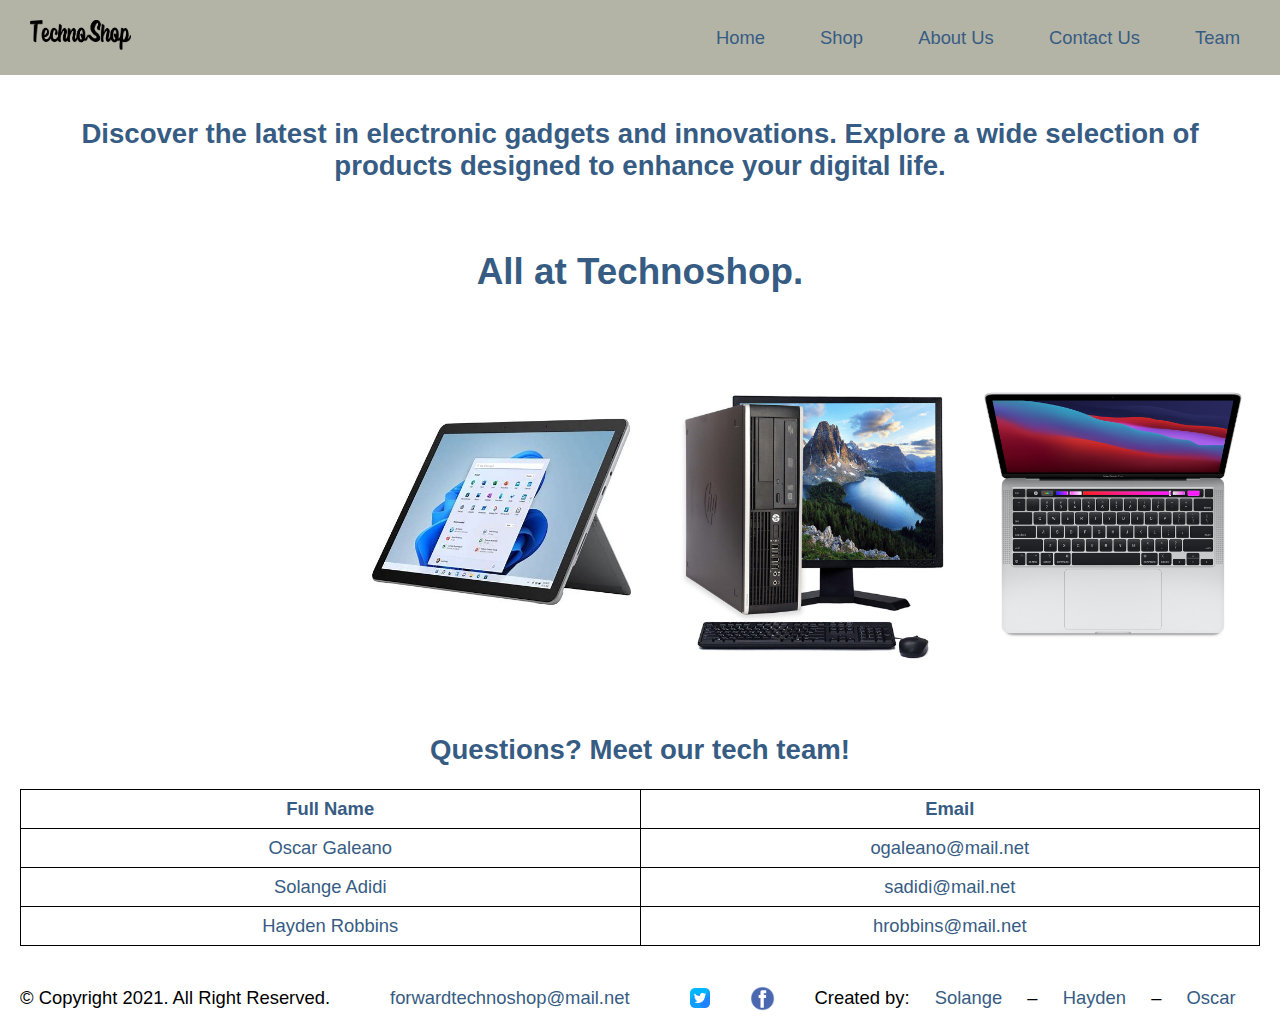
<file: Index.html>
<!DOCTYPE html>
<html lang="en">
	<head>
		<title>TechnoShop</title>
		<meta charset="UTF-8">
		<link rel="stylesheet" href="css/stylesheet.css">
		<meta name="viewport" content="width=device-width, initial-scale=1.0">
	</head>
	<body>
		<div id="container">

			<div id="nav">
				<!-- Use the header area for the website name or logo -->
				<header id="ffc-logo">
					<a href="Index.html"><img src="Images/Logo technoshop.png" alt="Logo TechnoShop" height="30" ></a>
				</header>
				
				<!-- Mobile Nav -->
				<nav class="mobile-nav">
					<a class="menu-icon" onclick="hamburger()">
						<div>&#9776;</div>
					</a>
					<div id="menu-links">
						<a href="index.html">Home</a>
						<a href="computers.html">Computers</a>
						<a href="laptop.html">Laptops</a>
						<a href="Tablet.html">Tablets</a>
						<a href="about.html">About Us</a>
						<a href="Contact Us.html">Contact Us</a>
					</div>
				</nav>

				<!-- Tablet, Desktop Nav -->
				<nav class="tablet-desktop">
					<ul>
						<li><a href="index.html">Home</a></li>
						<li><a href="computers.html">Shop</a>
							<ul class="dropdown-menu">
								<li><a href="computers.html">Computers</a></li>
								<li><a href="laptop.html">Laptops</a></li>
								<li><a href="Tablet.html">Tablets</a></li>
							</ul>
						</li>
						<li><a href="about.html">About Us</a></li>
						<li><a href="Contact Us.html">Contact Us</a></li>
						<li><a href="portfolioHayden.html">Team</a>
							<ul class="dropdown-menu">
								<li><a href="portfolioHayden.html">Hayden</a></li>
								<li><a href="portfolioSolange.html">Solange</a></li>
								<li><a href="portfolioOscar.html">Oscar</a></li>
							</ul>
						</li>
				</nav>
			</div>

			<main>
				<h2>Discover the latest in electronic gadgets and innovations. Explore a wide selection of products designed to enhance your digital life.</h2>
				<br>
				<h1>All at Technoshop.</h1>
				<br>
				<br>
				<section class="home-images">
					<div>
						<img src="Images/produit1.jpeg">
					</div>
					<div>
						<img src="Images/hpdesktop.jpg">
					</div>
					<div>
						<img src="Images/macbook.jpg">
					</div>
				</section>
				
				<br>
				<br>
				<h2>Questions? Meet our tech team!</h2>
				<div class="grid">
					<span>
						<strong>Full Name</strong>
					</span>
					<span>
						<strong>Email</strong>
					</span>
					<span>Oscar Galeano</span>
					<span>ogaleano@mail.net</span>
					<span>Solange Adidi</span>
					<span>sadidi@mail.net</span>
					<span>Hayden Robbins</span>
					<span>hrobbins@mail.net</span>
				</div>
			</main>

			<footer>
				<p>&copy; Copyright 2021. All Right Reserved.</p>
				<p><a href="mailto:forwardtechnoshop@mail.net">forwardtechnoshop@mail.net</a></p>
				<img src="Images/twitter.png" width="20" height="20">
				<img src="Images/facebook.webp" width="25" height="25">
				<p>Created by: <a href="portfolioSolange.html">Solange</a> &ndash; <a href="portfolioHayden.html">Hayden</a> &ndash; <a href="portfolioOscar.html">Oscar</a></p>

			</footer>
		</div>
	</body>
	<script src="Script/script.js"></script>
</html>
</file>
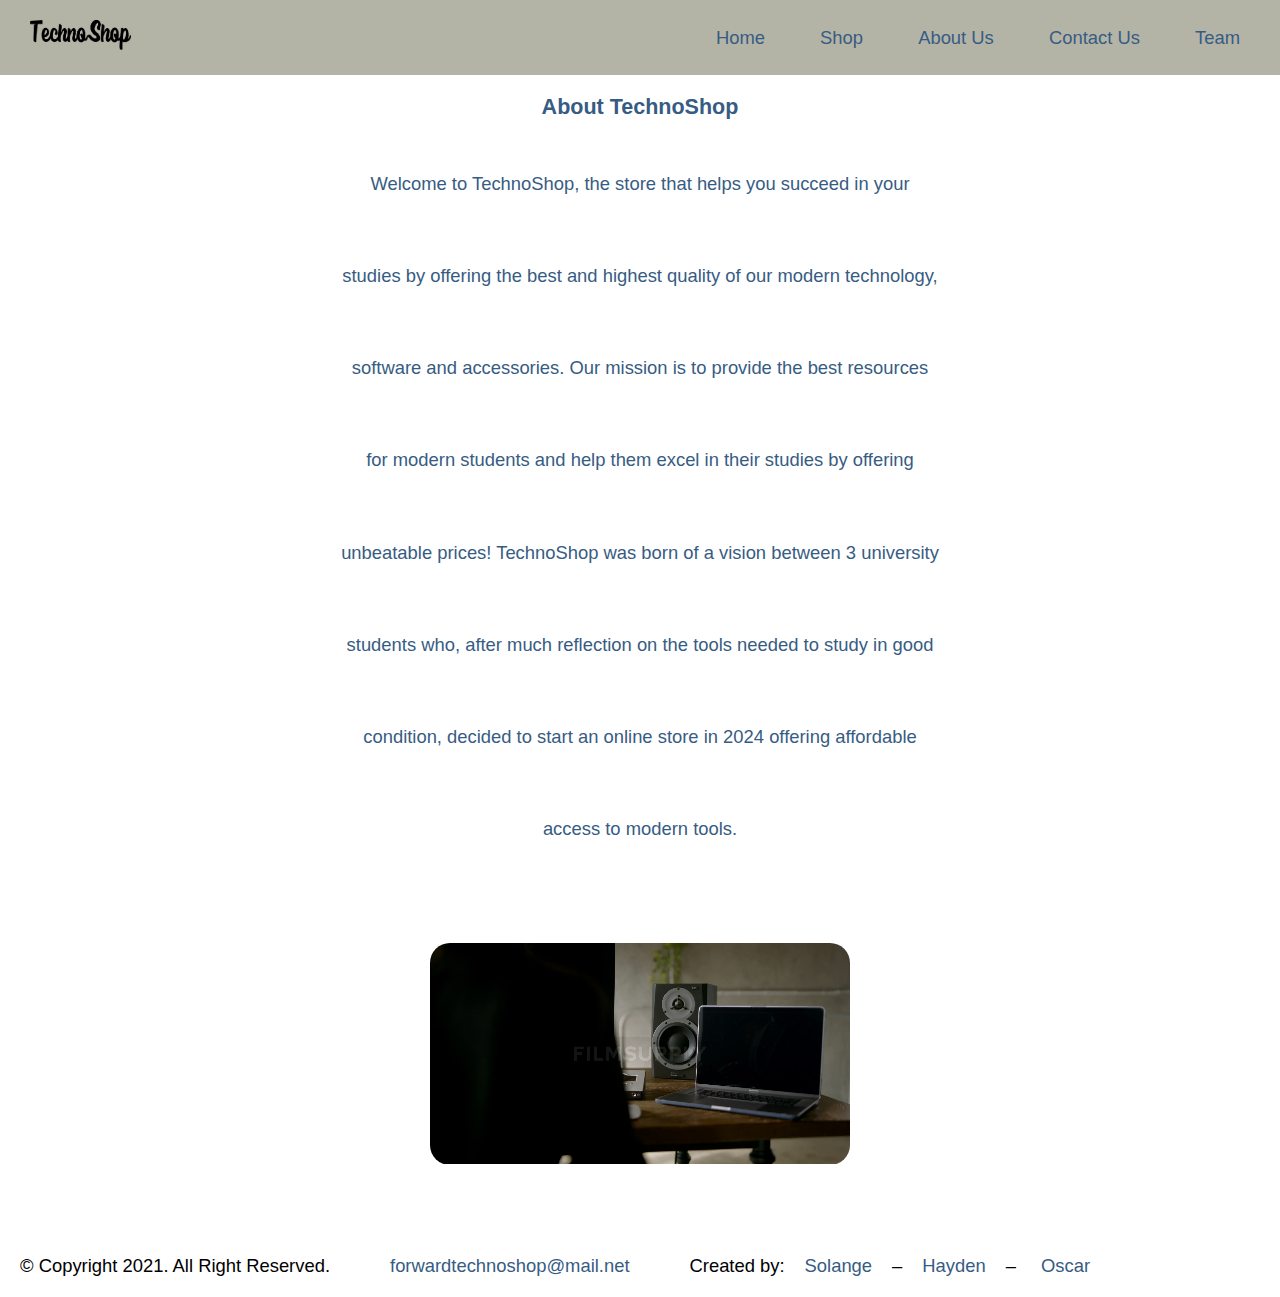
<file: About.html>
<!DOCTYPE html>
<html lang="en">
<head>
    <title>TechnoShop</title>
    <meta charset="utf-8">
    <meta name="viewport" content="width=device-width, initial-scale=1.0">
    <link rel="stylesheet" href="css/stylesheet.css">
    <link href="https://fonts.googleapis.com/css2?family=Exo+2:ital,wght@0,100..900;1,100..900&display=swap" rel="stylesheet">
    <link rel="shortcut icon" href="images/favicon.ico">
	<link rel="icon" type="image/png" sizes="32x32" href="Images/favicon_io/favicon-32x32.png">
    <link rel="apple-touch-icon" sizes="180x180" href="Images/favicon_io/apple-touch-icon.png">
	<link rel="icon" sizes="192x192" href="Images/favicon_io/android-chrome-192x192.png">
</head>
<body>

    <div id="container">

		<div id="nav">
			<!-- Use the header area for the website name or logo -->
			<header id="ffc-logo">
				<a href="Index.html"><img src="Images/Logo technoshop.png" alt="Logo TechnoShop" height="30" ></a>
			</header>
			
			<!-- Mobile Nav -->
			<nav class="mobile-nav">
				<a class="menu-icon" onclick="hamburger()">
					<div>&#9776;</div>
				</a>
				<div id="menu-links">
					<a href="index.html">Home</a>
					<a href="computers.html">Computers</a>
					<a href="laptop.html">Laptops</a>
					<a href="Tablet.html">Tablets</a>
					<a href="about.html">About Us</a>
					<a href="Contact Us.html">Contact Us</a>
				</div>
			</nav>

			<!-- Tablet, Desktop Nav -->
			<nav class="tablet-desktop">
				<ul>
					<li><a href="index.html">Home</a></li>
					<li><a href="computers.html">Shop</a>
						<ul class="dropdown-menu">
							<li><a href="computers.html">Computers</a></li>
							<li><a href="laptop.html">Laptops</a></li>
							<li><a href="Tablet.html">Tablets</a></li>
						</ul>
					</li>
					<li><a href="about.html">About Us</a></li>
					<li><a href="Contact Us.html">Contact Us</a></li>
					<li><a href="portfolioHayden.html">Team</a>
						<ul class="dropdown-menu">
							<li><a href="portfolioHayden.html">Hayden</a></li>
							<li><a href="portfolioSolange.html">Solange</a></li>
							<li><a href="portfolioOscar.html">Oscar</a></li>
						</ul>
					</li>
			</nav>
		</div>
		
        <!-- Use the main area to add the main content of the webpage -->
        <main>
            <section id="about us">
            
            <h3>About TechnoShop</h3>
            <p>Welcome to TechnoShop, the store that helps you succeed in your studies by offering the best and highest quality of our modern technology, software and accessories. Our mission is to provide the best resources for modern students and help them excel in their studies by offering unbeatable prices! TechnoShop was born of a vision between 3 university students who, after much reflection on the tools needed to study in good condition, decided to start an online store in 2024 offering affordable access to modern tools.</p>      
            
            </section>

            <!-- This section for the video of about us-->
            <section id="video">
                <video autoplay loop muted>
                <source src="Media/Lumixar-man-working-in-studio-283497-filmsupply.mov" type="video/mp4">
                <p>Your browser does not support the video element.</p>
                </video>
            </section>
        </main>
		
        <!-- Use the footer area to add webpage footer content -->
        <footer>
            <p>&copy; Copyright 2021. All Right Reserved.</p>
            <p><a href="mailto:forwardtechnoshop@mail.net">forwardtechnoshop@mail.net</a></p>
            <p>Created by:<a href="portfolioSolange.html">Solange</a>&ndash;<a href="portfolioHayden.html">Hayden</a>&ndash; <a href="portfolioOscar.html">Oscar</a></p>

        </footer>
   
    </div>

    <script src="Script/script.js"></script>

</body>
</html>
</file>
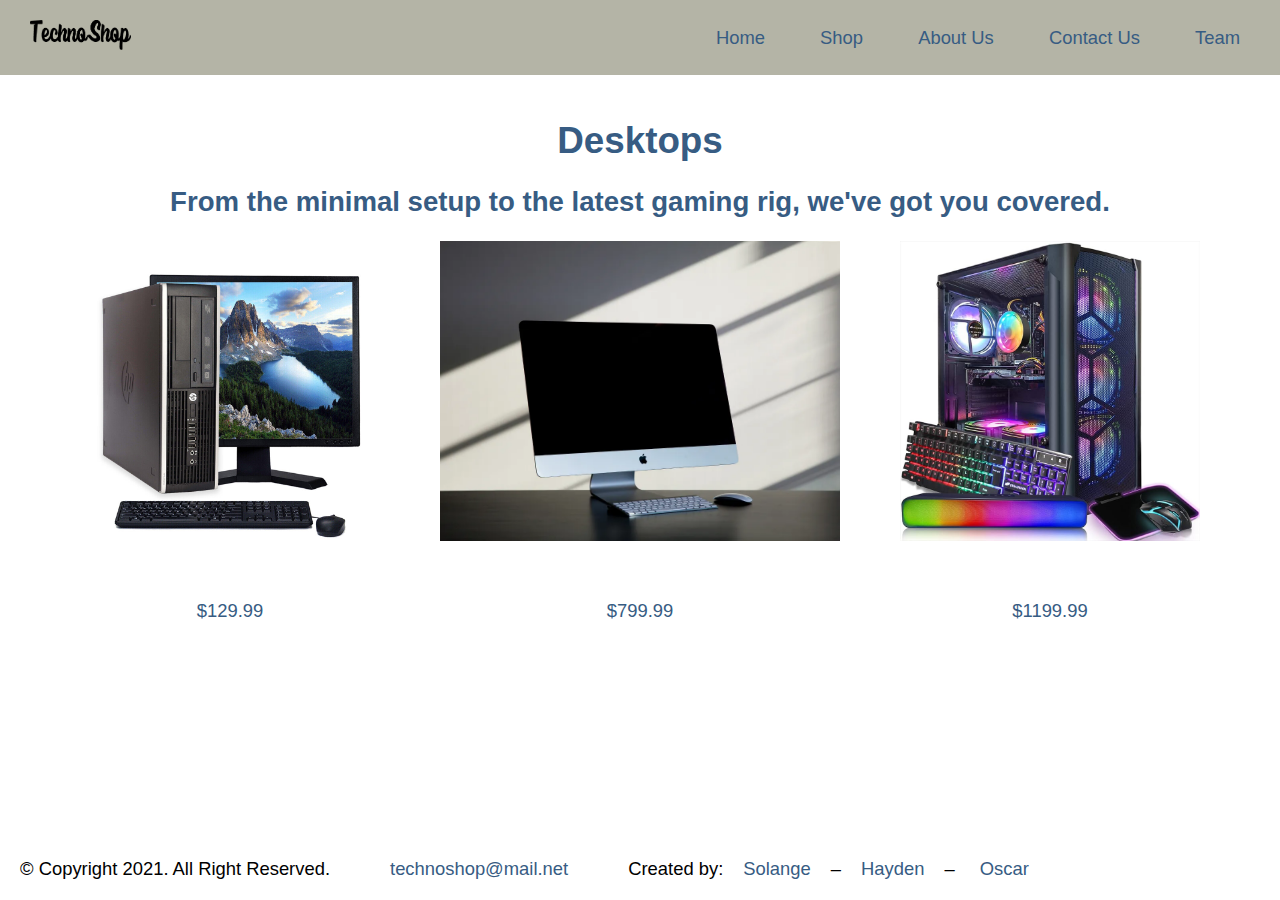
<file: computers.html>
<!DOCTYPE html>
<html lang="en">
	<head>
		<title>TechnoShop</title>
		<meta charset="utf-8">
		<link rel="stylesheet" href="css/stylesheet.css">
		<link href="https://fonts.googleapis.com/css2?family=Exo+2:ital,wght@0,100..900;1,100..900&display=swap" rel="stylesheet">
		<link rel="shortcut icon" href="images/favicon.ico">
		<link rel="icon" type="image/png" sizes="32x32" href="Images/favicon_io/favicon-32x32.png">
		<link rel="apple-touch-icon" sizes="180x180" href="Images/favicon_io/apple-touch-icon.png">
		<link rel="icon" sizes="192x192" href="Images/favicon_io/android-chrome-192x192.png">
	</head>
	<body>

		<div id="container">

			<div id="nav">
				<!-- Use the header area for the website name or logo -->
				<header id="ffc-logo">
					<a href="Index.html"><img src="Images/Logo technoshop.png" alt="Logo TechnoShop" height="30" ></a>
				</header>
				
				<!-- Mobile Nav -->
				<nav class="mobile-nav">
					<a class="menu-icon" onclick="hamburger()">
						<div>&#9776;</div>
					</a>
					<div id="menu-links">
						<a href="index.html">Home</a>
						<a href="computers.html">Computers</a>
						<a href="laptop.html">Laptops</a>
						<a href="Tablet.html">Tablets</a>
						<a href="about.html">About Us</a>
						<a href="Contact Us.html">Contact Us</a>
					</div>
				</nav>

				<!-- Tablet, Desktop Nav -->
				<nav class="tablet-desktop">
					<ul>
						<li><a href="index.html">Home</a></li>
						<li><a href="computers.html">Shop</a>
							<ul class="dropdown-menu">
								<li><a href="computers.html">Computers</a></li>
								<li><a href="laptop.html">Laptops</a></li>
								<li><a href="Tablet.html">Tablets</a></li>
							</ul>
						</li>
						<li><a href="about.html">About Us</a></li>
						<li><a href="Contact Us.html">Contact Us</a></li>
						<li><a href="portfolioHayden.html">Team</a>
							<ul class="dropdown-menu">
								<li><a href="portfolioHayden.html">Hayden</a></li>
								<li><a href="portfolioSolange.html">Solange</a></li>
								<li><a href="portfolioOscar.html">Oscar</a></li>
							</ul>
						</li>
				</nav>
			</div>
			
			<main>
				<div id="computers">
					<h1>Desktops</h1>
					<h2>From the minimal setup to the latest gaming rig, we've got you covered.</h2>      
				</div>
				
				<div id="computer-cards">
					<div>
						<img src="Images/hpdesktop.jpg">
						<p>$129.99</p>
					</div>
					<div>
						<img src="Images/macdesktop.webp">
						<p>$799.99</p>
					</div>
					<div>
						<img src="Images/gamingdesktop.jpg">
						<p>$1199.99</p>
					</div>
				</div>
			</main>
			
			<footer>
				<p>&copy; Copyright 2021. All Right Reserved.</p>
				<p><a href="mailto:technoshop@mail.net">technoshop@mail.net</a></p>
				<p>Created by:<a href="portfolioSolange.html">Solange</a>&ndash;<a href="portfolioHayden.html">Hayden</a>&ndash; <a href="portfolioOscar.html">Oscar</a></p>
			</footer>
		</div>
		<script src="Script/script.js"></script>
	</body>
</html>
</file>
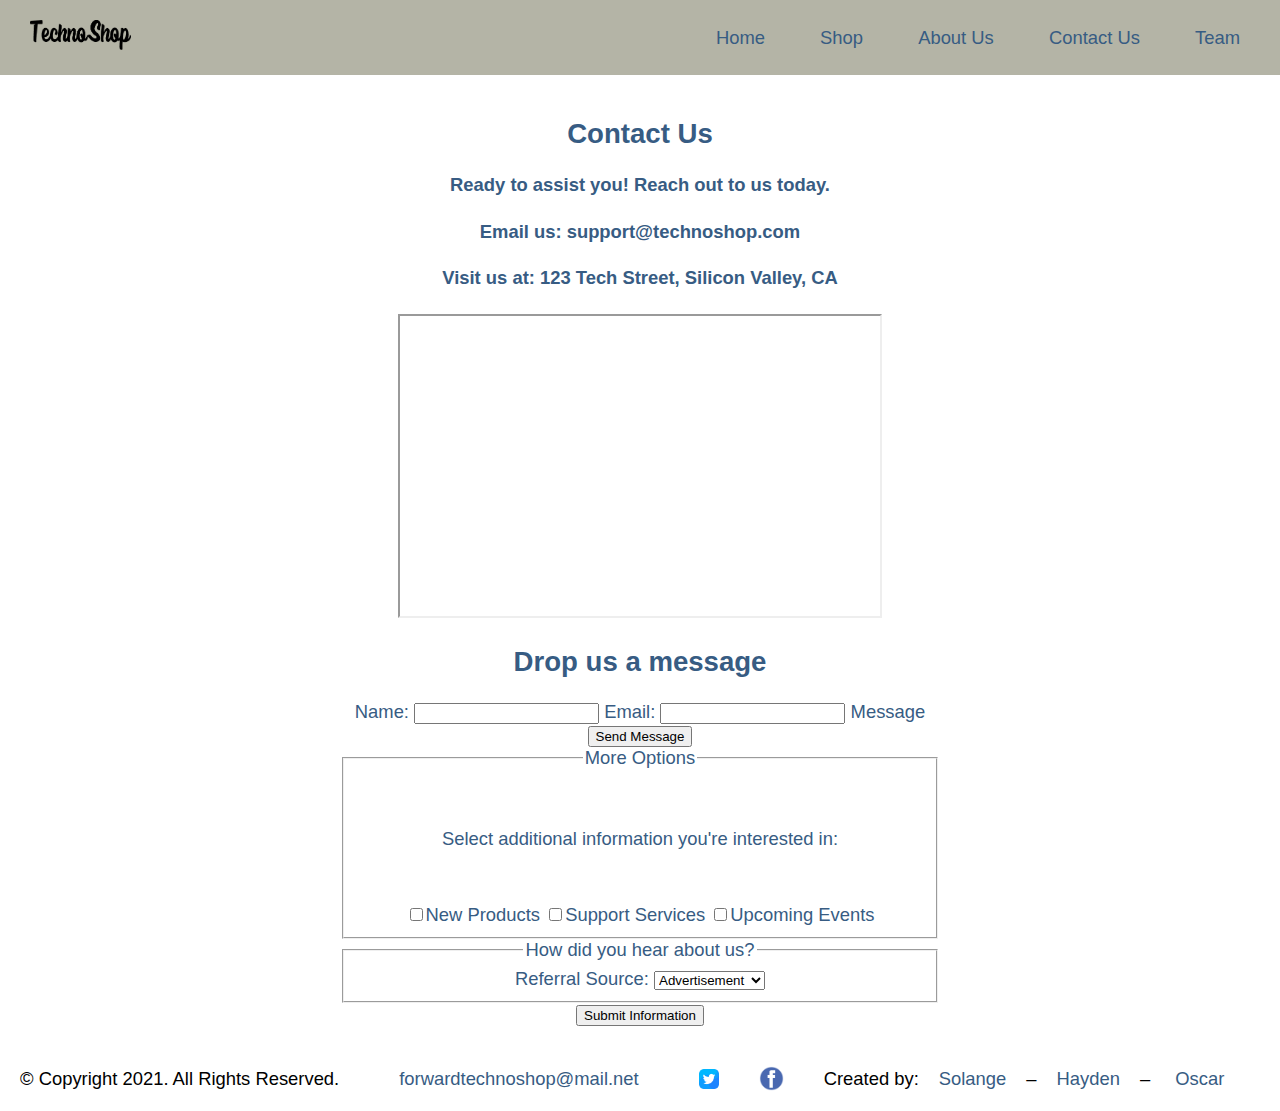
<file: Contact Us.html>
<!DOCTYPE html>
<html lang="en">
<head>
    <meta charset="utf-8">
    <title>TechnoShop</title>
    <link rel="stylesheet" href="css/stylesheet.css">
    <link href="https://fonts.googleapis.com/css2?family=Exo+2:ital,wght@0,100..900;1,100..900&display=swap" rel="stylesheet">
    <link rel="shortcut icon" href="images/favicon.ico">
    <link rel="icon" type="image/png" sizes="32x32" href="Images/favicon_io/favicon-32x32.png">
    <link rel="apple-touch-icon" sizes="180x180" href="Images/favicon_io/apple-touch-icon.png">
    <link rel="icon" sizes="192x192" href="Images/favicon_io/android-chrome-192x192.png">
    <meta name="viewport" content="width=device-width, initial-scale=1.0">
</head>
<body>
    <div id="container">
	
		<div id="nav">
			<!-- Use the header area for the website name or logo -->
			<header id="ffc-logo">
				<a href="Index.html"><img src="Images/Logo technoshop.png" alt="Logo TechnoShop" height="30" ></a>
			</header>
			
			<!-- Mobile Nav -->
			<nav class="mobile-nav">
				<a class="menu-icon" onclick="hamburger()">
					<div>&#9776;</div>
				</a>
				<div id="menu-links">
					<a href="index.html">Home</a>
					<a href="computers.html">Computers</a>
					<a href="laptop.html">Laptops</a>
					<a href="Tablet.html">Tablets</a>
					<a href="about.html">About Us</a>
					<a href="Contact Us.html">Contact Us</a>
				</div>
			</nav>

			<!-- Tablet, Desktop Nav -->
			<nav class="tablet-desktop">
				<ul>
					<li><a href="index.html">Home</a></li>
					<li><a href="computers.html">Shop</a>
						<ul class="dropdown-menu">
							<li><a href="computers.html">Computers</a></li>
							<li><a href="laptop.html">Laptops</a></li>
							<li><a href="Tablet.html">Tablets</a></li>
						</ul>
					</li>
					<li><a href="about.html">About Us</a></li>
					<li><a href="Contact Us.html">Contact Us</a></li>
					<li><a href="portfolioHayden.html">Team</a>
						<ul class="dropdown-menu">
							<li><a href="portfolioHayden.html">Hayden</a></li>
							<li><a href="portfolioSolange.html">Solange</a></li>
							<li><a href="portfolioOscar.html">Oscar</a></li>
						</ul>
					</li>
			</nav>
		</div>

        <!-- Main Content Area -->
        <main>
            <section id="contact-info">
                <h2>Contact Us</h2>
                <h4>Ready to assist you! Reach out to us today.</h4>
                <h4 class="mobile tel-link"><a href="tel:+1 123 456 7890">+1 123 456 7890</a></h4>
                <h4>Email us: <a href="mailto:support@technoshop.com" class="contact-email-link">support@technoshop.com</a></h4>
                <h4>Visit us at: 123 Tech Street, Silicon Valley, CA</h4>
               
                <iframe src="https://www.google.com/maps/embed?pb=!1m18!1m12!1m3!1d3153.652026123742!2d-122.08560868467936!3d37.42206597982466!2m3!1f0!2f0!3f0!3m2!1i1024!2i768!4f13.1!3m3!1m2!1s0x808fb5b3f1363b4f%3A0x84a7249f762e8374!2s123%20Tech%20St%2C%20Mountain%20View%2C%20CA%2094043%2C%20USA!5e0!3m2!1sen!2sus!4v1580996651850!5m2!1sen!2sus" width="80%" height="300" allowfullscreen="" class="map"></iframe>
            </section>
            
            <section id="contact-form">
                <h2>Drop us a message</h2>
                <form action="submit_contact.php" method="POST">
                    <label for="name">Name:</label>
                    <input type="text" id="name" name="name" required>

                    <label for="email">Email:</label>
                    <input type="email" id="email" name="email" required>

                    <label for="message">Message
                    <button type="submit">Send Message</button>
                </form>
            </section>

            <section id="additional-info">
                <fieldset>
                    <legend>More Options</legend>
                    <p>Select additional information you're interested in:</p>
                    <label for="products"><input type="checkbox" name="interest" id="products" value="New Products">New Products</label>
                    <label for="support"><input type="checkbox" name="interest" id="support" value="Support Services">Support Services</label>
    
                    <label for="events"><input type="checkbox" name="interest" id="events" value="Upcoming Events">Upcoming Events</label>
                </fieldset>
    
                <fieldset>
                    <legend>How did you hear about us?</legend>
                    <label for="reference">Referral Source:</label>
                    <select name="reference" id="reference">
                        <option value="ad">Advertisement</option>
                        <option value="friend">Friends</option>
                        <option value="google">Google Search</option>
                        <option value="social">Social Media</option>
                        <option value="other">Other</option>
                    </select>
                </fieldset>
                
                <button type="submit" class="btn">Submit Information</button>
            </section>
        </main>

        <!-- Footer -->
        <footer>
            <p>&copy; Copyright 2021. All Rights Reserved.</p>
            <p><a href="mailto:forwardtechnoshop@mail.net">forwardtechnoshop@mail.net</a></p>
		<img src="Images/twitter.png" width="20" height="20">
		<img src="Images/facebook.webp" width="25" height="25">
        <p>Created by:<a href="portfolioSolange.html">Solange</a>&ndash;<a href="portfolioHayden.html">Hayden</a>&ndash; <a href="portfolioOscar.html">Oscar</a></p>
    </footer>
    </div>
    <script src="Script/script.js"></script>
</body>
</html>
</file>
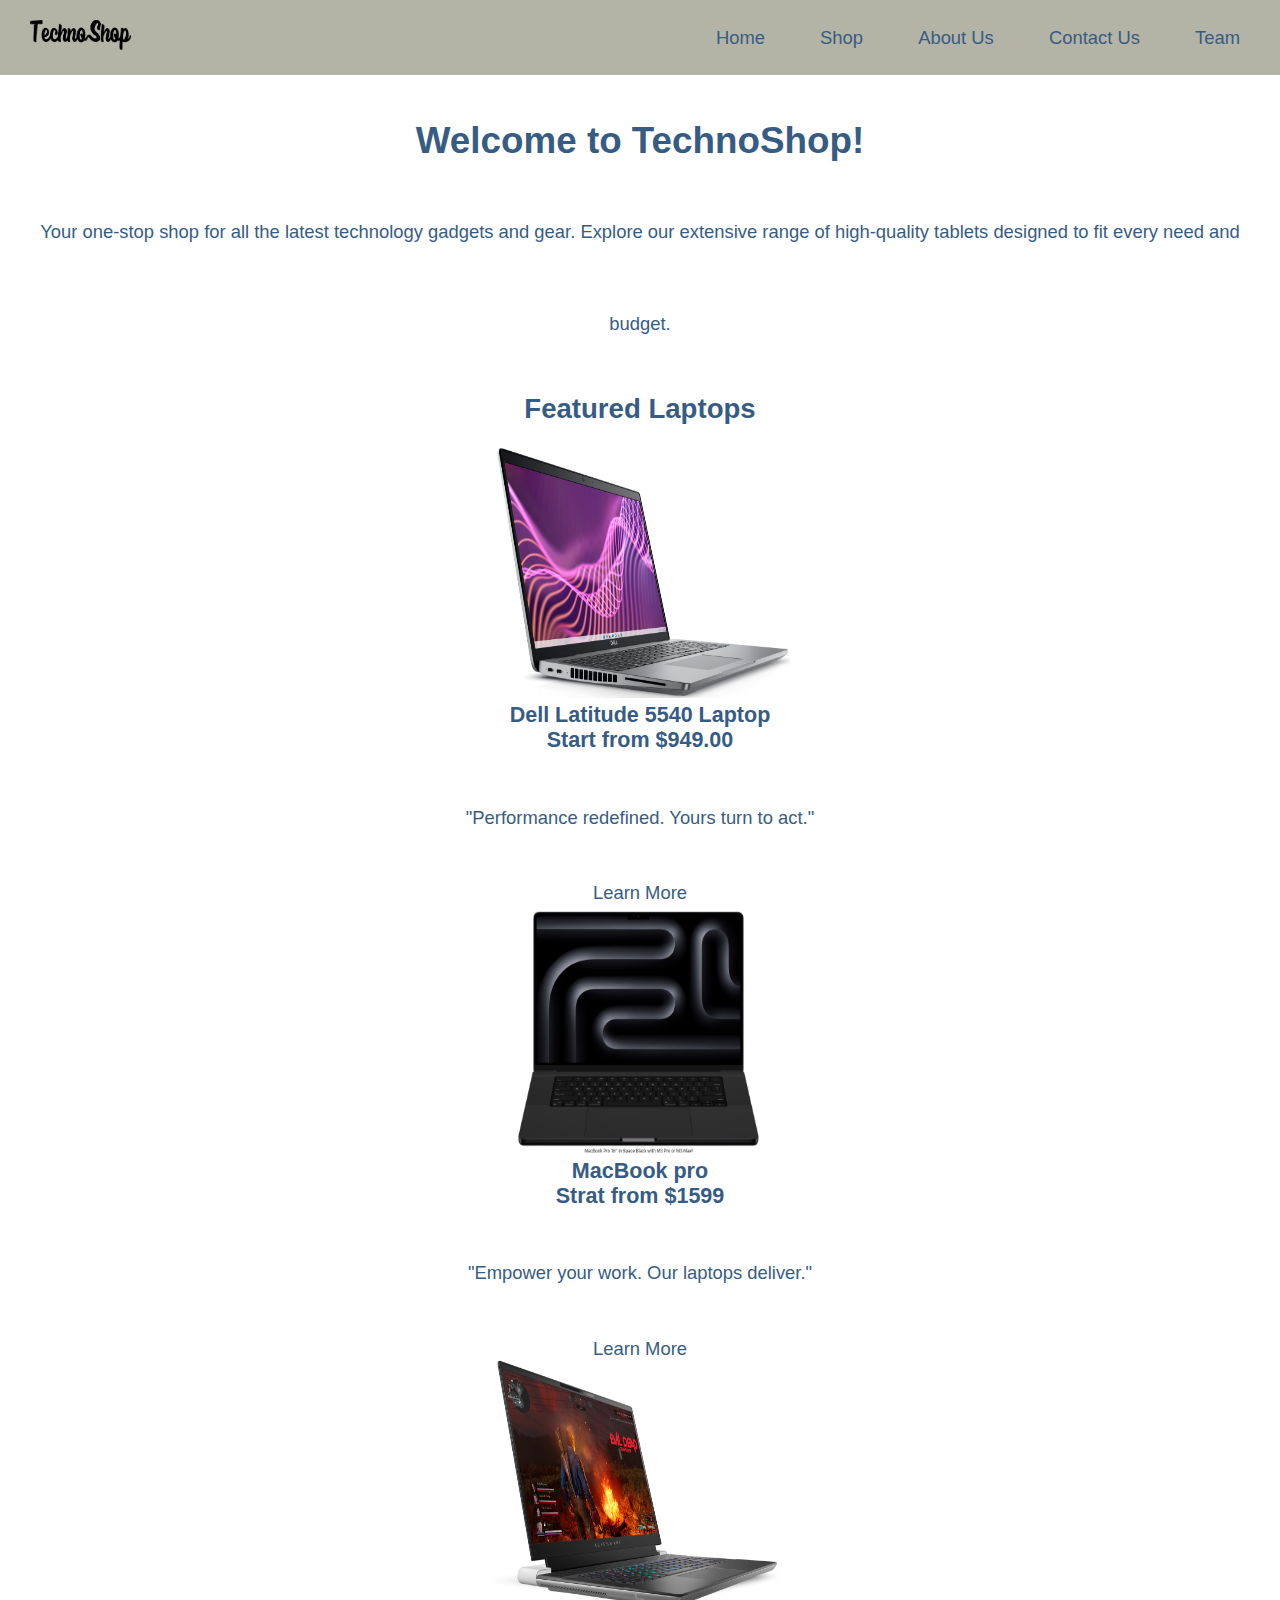
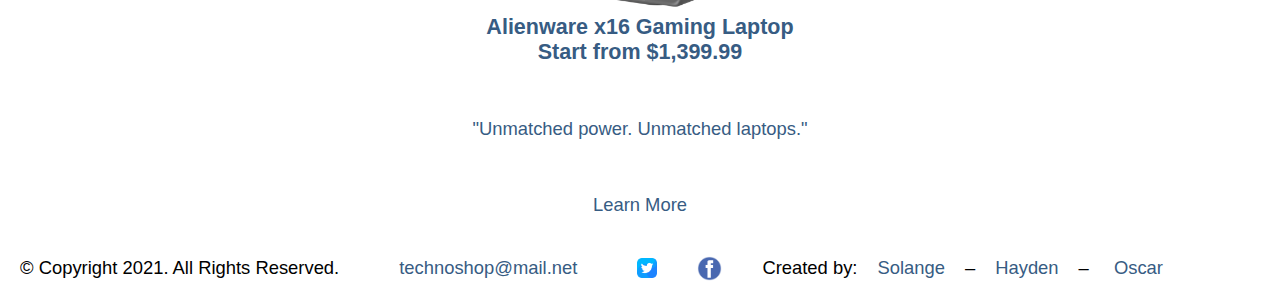
<file: Laptop.html>
<!DOCTYPE html>
<html lang="en">
<head>
    <meta charset="utf-8">
    <title>TechnoShop</title>
    <link rel="stylesheet" href="css/stylesheet.css">
    <link href="https://fonts.googleapis.com/css2?family=Exo+2:ital,wght@0,100..900;1,100..900&display=swap" rel="stylesheet">
    <link rel="shortcut icon" href="images/favicon.ico">
    <link rel="icon" type="image/png" sizes="32x32" href="Images/favicon_io/favicon-32x32.png">
    <link rel="apple-touch-icon" sizes="180x180" href="Images/favicon_io/apple-touch-icon.png">
    <link rel="icon" sizes="192x192" href="Images/favicon_io/android-chrome-192x192.png">
</head>
<body>
    <div id="container">
	
		<div id="nav">
			<!-- Use the header area for the website name or logo -->
			<header id="ffc-logo">
				<a href="Index.html"><img src="Images/Logo technoshop.png" alt="Logo TechnoShop" height="30" ></a>
			</header>
			
			<!-- Mobile Nav -->
			<nav class="mobile-nav">
				<a class="menu-icon" onclick="hamburger()">
					<div>&#9776;</div>
				</a>
				<div id="menu-links">
					<a href="index.html">Home</a>
					<a href="computers.html">Computers</a>
					<a href="laptop.html">Laptops</a>
					<a href="Tablet.html">Tablets</a>
					<a href="about.html">About Us</a>
					<a href="Contact Us.html">Contact Us</a>
				</div>
			</nav>

			<!-- Tablet, Desktop Nav -->
			<nav class="tablet-desktop">
				<ul>
					<li><a href="index.html">Home</a></li>
					<li><a href="computers.html">Shop</a>
						<ul class="dropdown-menu">
							<li><a href="computers.html">Computers</a></li>
							<li><a href="laptop.html">Laptops</a></li>
							<li><a href="Tablet.html">Tablets</a></li>
						</ul>
					</li>
					<li><a href="about.html">About Us</a></li>
					<li><a href="Contact Us.html">Contact Us</a></li>
					<li><a href="portfolioHayden.html">Team</a>
						<ul class="dropdown-menu">
							<li><a href="portfolioHayden.html">Hayden</a></li>
							<li><a href="portfolioSolange.html">Solange</a></li>
							<li><a href="portfolioOscar.html">Oscar</a></li>
						</ul>
					</li>
			</nav>
		</div>

        <!-- Main Content Area -->
        <main>
            <h1>Welcome to TechnoShop!</h1>
            <p>Your one-stop shop for all the latest technology gadgets and gear. Explore our extensive range of high-quality tablets designed to fit every need and budget.</p>

            <section id="features">
                <h2>Featured Laptops</h2>
                <div class="products">
                    <div class="product">
                        <img src="Images/dell.png" alt="laptop 1" width="300" height="250">
                        <h3>Dell Latitude 5540 Laptop <br> Start from $949.00 </h3>
                        <p>"Performance redefined. Yours turn to act."</p>
                        <a href="shop.html#dell.html">Learn More</a>
                    </div>
                    <div class="product">
                        <img src="Images/macbook pro.png" alt="laptop 2" width="250" height="250">
                        <h3>MacBook pro <br> Strat from $1599</h3>
                        <p>"Empower your work. Our laptops deliver."</p>
                        <a href="shop.html#macbook pro">Learn More</a>
                    </div>
                    <div class="product">
                        <img src="Images/Alienware.png" alt="laptop 3" width="300" height="250">
                        <h3>Alienware x16 Gaming Laptop <br> Start from $1,399.99</h3>
                        <p>"Unmatched power. Unmatched laptops."</p>
                        <a href="shop.html#Alienware.html">Learn More</a>
                    </div>
                </div>
            </section>
        </main>

        <!-- Footer -->
        <footer>
            <p>&copy; Copyright 2021. All Rights Reserved.</p>
            <p><a href="mailto:technoshop@mail.net">technoshop@mail.net</a></p>
		<img src="Images/twitter.png" width="20" height="20">
		<img src="Images/facebook.webp" width="25" height="25">
        <p>Created by:<a href="portfolioSolange.html">Solange</a>&ndash;<a href="portfolioHayden.html">Hayden</a>&ndash; <a href="portfolioOscar.html">Oscar</a></p>

        </footer>
    </div>

    <script src="Script/script.js"></script>
    
</body>
</html>
</file>
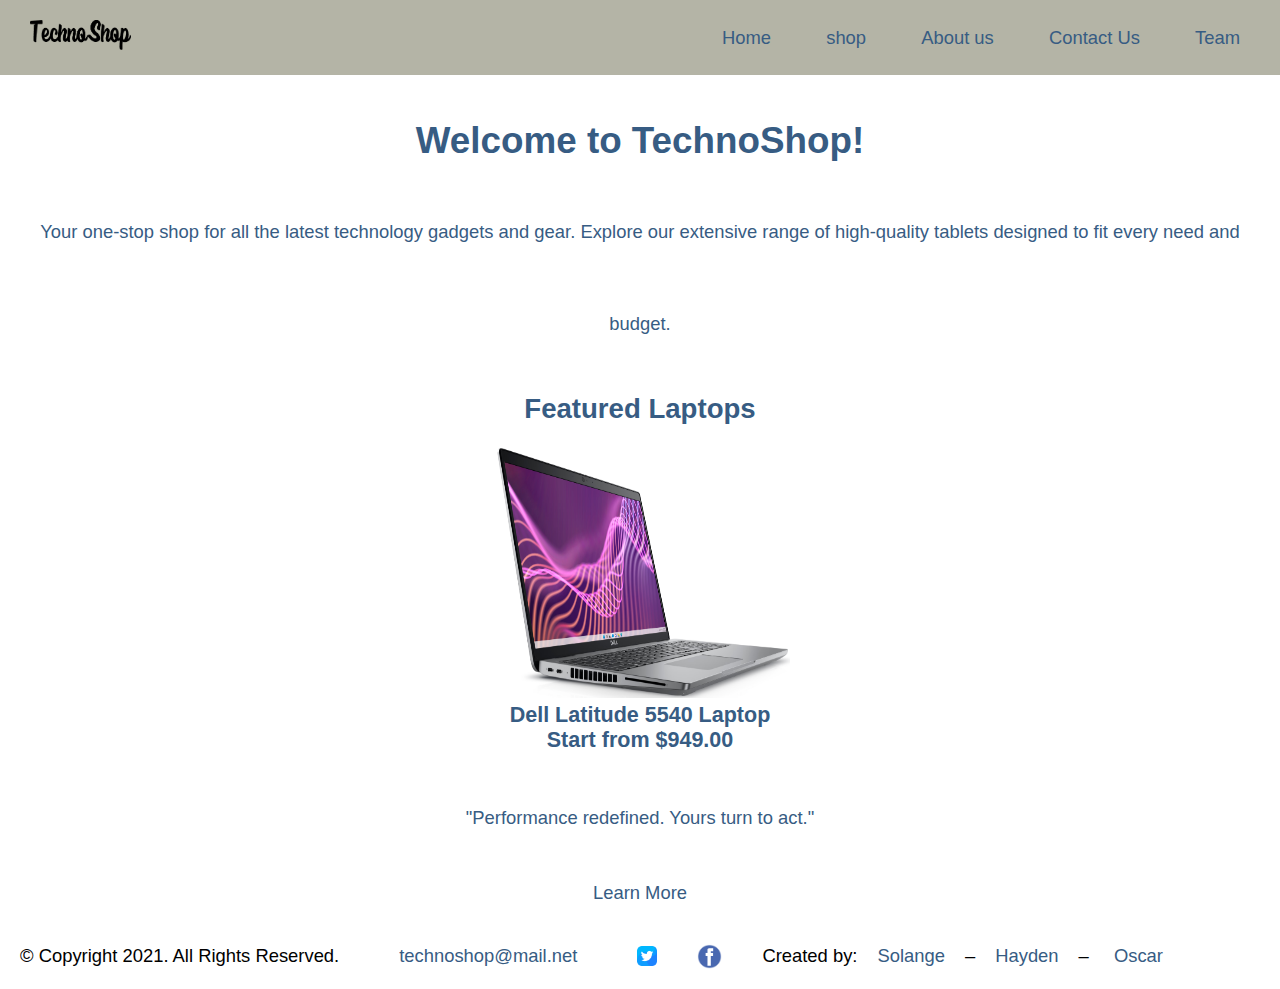
<file: LearnMoreDell.html>
<!DOCTYPE html>
<html lang="en">
<head>
    <meta charset="utf-8">
    <title>TechnoShop</title>
    <link rel="stylesheet" href="css/stylesheet.css">
    <link href="https://fonts.googleapis.com/css2?family=Exo+2:ital,wght@0,100..900;1,100..900&display=swap" rel="stylesheet">
    <link rel="shortcut icon" href="images/favicon.ico">
    <link rel="icon" type="image/png" sizes="32x32" href="Images/favicon_io/favicon-32x32.png">
    <link rel="apple-touch-icon" sizes="180x180" href="Images/favicon_io/apple-touch-icon.png">
    <link rel="icon" sizes="192x192" href="Images/favicon_io/android-chrome-192x192.png">
</head>
<body>
    <div id="container">
	
		<div id="nav">
			<!-- Mobile Navigation -->
			<nav class="mobile-nav">
				<a class="menu-icon" onclick="hamburger()">
					<div>&#9776; Menu</div>
				</a>
				<div id="menu-links" class="menu-hidden">
					<a href="index.html">Home</a>
					<a href="computers.html">Shop</a>
					<a href="about.html">About Us</a>
					<a href="contact.html">Contact Us</a>
                    <a href="portfolioOscar.html">Team</a>

				</div>
			</nav>

			<!-- Header for Website Name or Logo -->
			<header id="ffc-logo">
				<a href="index.html"><img src="Images/Logo technoshop.png" alt="Logo TechnoShop" height="30"></a>
			</header>

			<!-- Tablet and Desktop Navigation -->
			<nav class="tablet-desktop">
				<ul>
					<li><a href="index.html">Home</a></li>
					<li><a href="computers.html">shop</a>
                        <ul class="dropdown-menu">
                            <li><a href="computers.html">Computers</a></li>
                            <li><a href="laptop.html">Laptops</a></li>
                            <li><a href="Tablet.html">Tablet</a></li>
                            <li><a href="software.html">Software</a></li>
                        </ul>
                    </li>
					<li><a href="about.html">About us</a></li>
					<li><a href="Contact Us.html">Contact Us</a></li>
                    <li><a href="portfolioHayden.html">Team</a>
                        <ul class="dropdown-menu">
                            <li><a href="portfolioHayden">Hayden</a></li>
                            <li><a href="portfolioSolange.html">Solange</a></li>
                            <li><a href="portfolioOscar.html">Oscar</a></li>
                        </ul>
				    </li>
			</nav>
		</div>

        <!-- Main Content Area -->
        <main>
            <h1>Welcome to TechnoShop!</h1>
            <p>Your one-stop shop for all the latest technology gadgets and gear. Explore our extensive range of high-quality tablets designed to fit every need and budget.</p>

            <section id="features">
                <h2>Featured Laptops</h2>
                <div class="products">
                    <div class="product">
                        <img src="Images/dell.png" alt="laptop 1" width="300" height="250">
                        <h3>Dell Latitude 5540 Laptop <br> Start from $949.00 </h3>
                        <p>"Performance redefined. Yours turn to act."</p>
                        <a href="LearnMoreDell.html">Learn More</a>
                    </div>
                    
                </div>
            </section>
        </main>

        <!-- Footer -->
        <footer>
            <p>&copy; Copyright 2021. All Rights Reserved.</p>
            <p><a href="mailto:technoshop@mail.net">technoshop@mail.net</a></p>
		<img src="Images/twitter.png" width="20" height="20">
		<img src="Images/facebook.webp" width="25" height="25">
        <p>Created by:<a href="portfolioSolange.html">Solange</a>&ndash;<a href="portfolioHayden.html">Hayden</a>&ndash; <a href="portfolioOscar.html">Oscar</a></p>

        </footer>
    </div>

    <script src="Script/script.js"></script>
    
</body>
</html>
</file>
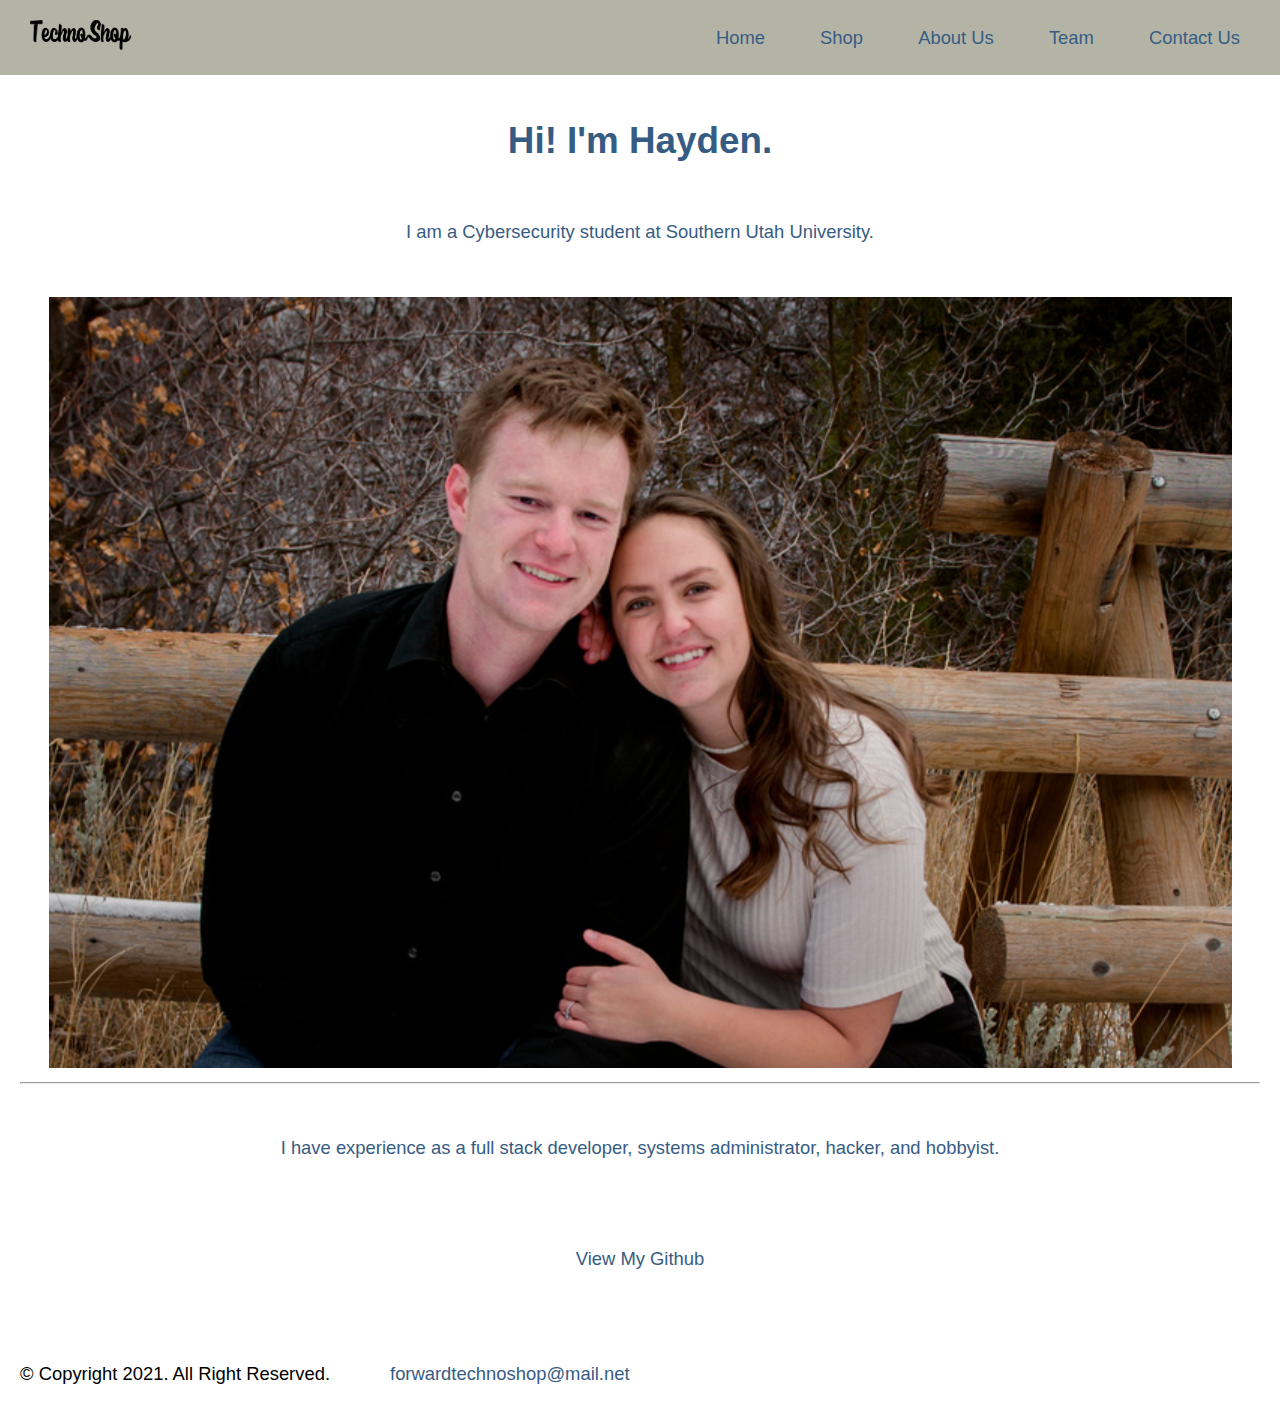
<file: portfolioHayden.html>
<!DOCTYPE html>
<html lang="en">
	<head>
		<title>TechnoShop</title>
		<meta charset="utf-8">
		<meta name="viewport" content="width=device-width, initial-scale=1.0">
		<link rel="stylesheet" href="https://stackpath.bootstrapcdn.com/bootstrap/4.1.3/css/bootstrap.min.css" integrity="sha384-MCw98/SFnGE8fJT3GXwEOngsV7Zt27NXFoaoApmYm81iuXoPkFOJwJ8ERdknLPMO" crossorigin="anonymous">
		<link rel="stylesheet" href="css/stylesheet.css">
		<link href="https://fonts.googleapis.com/css2?family=Exo+2:ital,wght@0,100..900;1,100..900&display=swap" rel="stylesheet">
		<link rel="shortcut icon" href="images/favicon.ico">
		<link rel="icon" type="image/png" sizes="32x32" href="Images/favicon_io/favicon-32x32.png">
		<link rel="apple-touch-icon" sizes="180x180" href="Images/favicon_io/apple-touch-icon.png">
		<link rel="icon" sizes="192x192" href="Images/favicon_io/android-chrome-192x192.png">
	</head>
	<body>

		<div id="container">

			<div id="nav">
				<!-- Use the header area for the website name or logo -->
				<header id="ffc-logo">
					<a href="Index.html"><img src="Images/Logo technoshop.png" alt="Logo TechnoShop" height="30" ></a>
				</header>
				
				<!-- Mobile Nav -->
				<nav class="mobile-nav">
					<a class="menu-icon" onclick="hamburger()">
						<div>&#9776;</div>
					</a>
					<div id="menu-links">
						<a href="index.html">Home</a>
						<a href="computers.html">Computers</a>
						<a href="laptop.html">Laptops</a>
						<a href="Tablet.html">Tablets</a>
						<a href="about.html">About Us</a>
						<a href="Contact Us.html">Contact Us</a>
					</div>
				</nav>

				<!-- Tablet, Desktop Nav -->
				<nav class="tablet-desktop">
					<ul>
						<li><a href="index.html">Home</a></li>
						<li><a href="computers.html">Shop</a>
							<ul class="dropd">
								<li><a href="computers.html">Computers</a></li>
								<li><a href="laptop.html">Laptops</a></li>
								<li><a href="Tablet.html">Tablets</a></li>
							</ul>
						</li>
						<li><a href="about.html">About Us</a></li>
						<li><a href="portfolioHayden.html">Team</a>
							<ul class="dropd">
								<li><a href="portfolioHayden.html">Hayden</a></li>
								<li><a href="portfolioSolange.html">Solange</a></li>
								<li><a href="portfolioOscar.html">Oscar</a></li>
							</ul>
						</li>
						<li><a href="Contact Us.html">Contact Us</a></li>
					</ul>
				</nav>
			</div>
			
			<!-- Use the main area to add the main content of the webpage -->
			<main>
			
				<!--Bootstrap elements-->
				<div class="jumbotron">
					<h1 class="display-4">Hi! I'm Hayden.</h1>
					<p class="lead">I am a Cybersecurity student at Southern Utah University.</p>
					<img src="Images/hayden.png">
					<hr class="my-4">
					<p>I have experience as a full stack developer, systems administrator, hacker, and hobbyist.</p>
					<p class="lead">
						<a class="btn btn-primary btn-lg" href="https://github.com/archHavik" role="button">View My Github</a>
					</p>
				</div>
			</main>
			
			<!-- Use the footer area to add webpage footer content -->
			<footer>
				<p>&copy; Copyright 2021. All Right Reserved.</p>
				<p><a href="mailto:forwardtechnoshop@mail.net">forwardtechnoshop@mail.net</a></p>
			</footer>
	   
		</div>
		<script src="Script/script.js"></script>
		<script src="https://code.jquery.com/jquery-3.4.1.slim.min.js" integrity="sha384-J6qa4849blE2+poT4WnyKhv5vZF5SrPo0iEjwBvKU7imGFAV0wwj1yYfoRSJoZ+n" crossorigin="anonymous"></script>
		<script src="https://cdn.jsdelivr.net/npm/popper.js@1.16.0/dist/umd/popper.min.js" integrity="sha384-Q6E9RHvbIyZFJoft+2mJbHaEWldlvI9IOYy5n3zV9zzTtmI3UksdQRVvoxMfooAo" crossorigin="anonymous"></script>
		<script src="https://cdn.jsdelivr.net/npm/bootstrap@4.4.1/dist/js/bootstrap.min.js" integrity="sha384-wfSDF2E50Y2D1uUdj0O3uMBJnjuUD4Ih7YwaYd1iqfktj0Uod8GCExl3Og8ifwB6" crossorigin="anonymous"></script>
	</body>
</html>
</file>
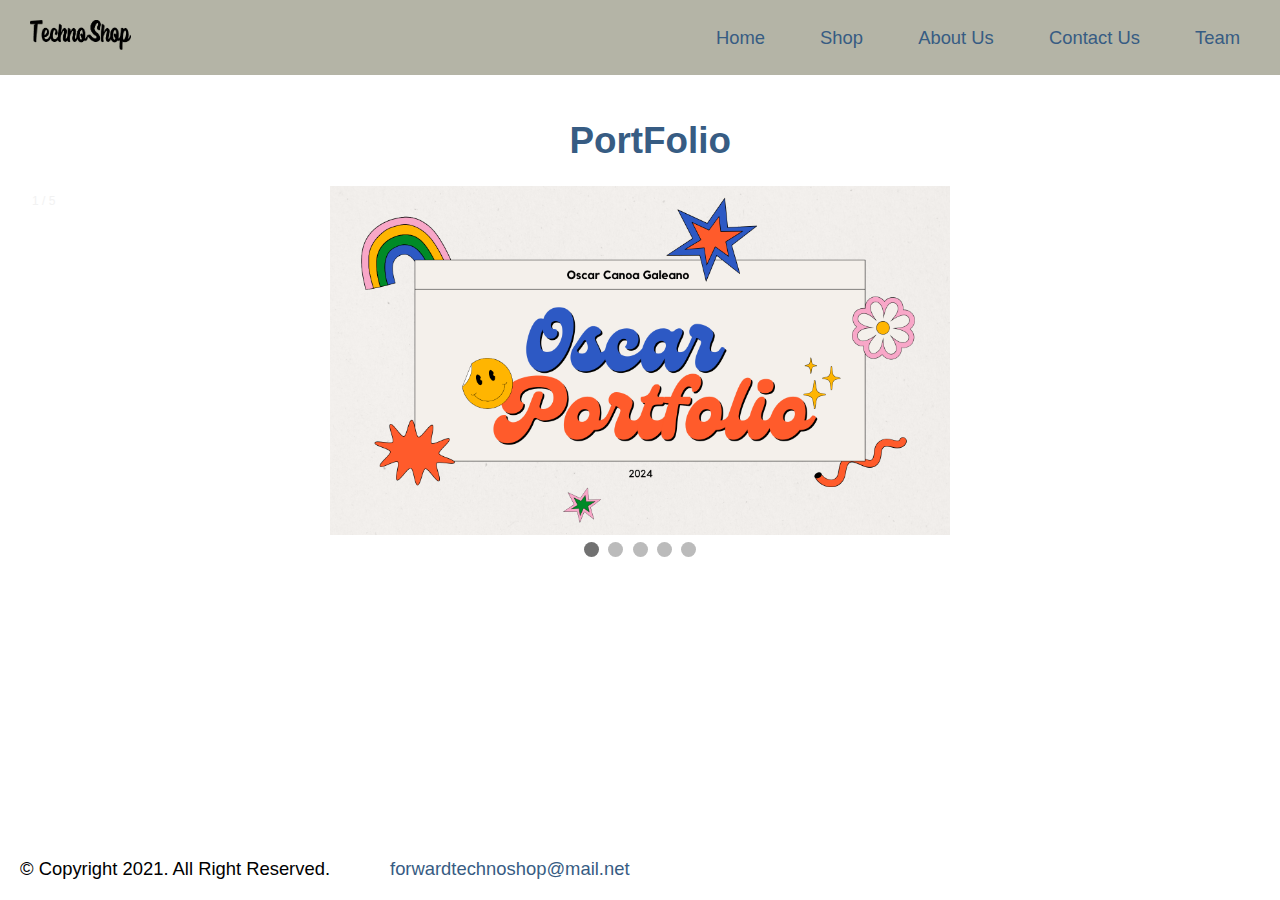
<file: portfolioOscar.html>
<!DOCTYPE html>
<html lang="en">
<head>
    <title>TechnoShop</title>
    <meta charset="utf-8">
    <meta name="viewport" content="width=device-width, initial-scale=1.0">
    <link rel="stylesheet" href="css/stylesheet.css">
    <link href="https://fonts.googleapis.com/css2?family=Exo+2:ital,wght@0,100..900;1,100..900&display=swap" rel="stylesheet">
    <link rel="shortcut icon" href="images/favicon.ico">
	<link rel="icon" type="image/png" sizes="32x32" href="Images/favicon_io/favicon-32x32.png">
    <link rel="apple-touch-icon" sizes="180x180" href="Images/favicon_io/apple-touch-icon.png">
	<link rel="icon" sizes="192x192" href="Images/favicon_io/android-chrome-192x192.png">
</head>
<body>

    <div id="container">

		<div id="nav">
			<!-- Use the header area for the website name or logo -->
			<header id="ffc-logo">
				<a href="Index.html"><img src="Images/Logo technoshop.png" alt="Logo TechnoShop" height="30" ></a>
			</header>
			
			<!-- Mobile Nav -->
			<nav class="mobile-nav">
				<a class="menu-icon" onclick="hamburger()">
					<div>&#9776;</div>
				</a>
				<div id="menu-links">
					<a href="index.html">Home</a>
					<a href="computers.html">Computers</a>
					<a href="laptop.html">Laptops</a>
					<a href="Tablet.html">Tablets</a>
					<a href="about.html">About Us</a>
					<a href="Contact Us.html">Contact Us</a>
				</div>
			</nav>

			<!-- Tablet, Desktop Nav -->
			<nav class="tablet-desktop">
				<ul>
					<li><a href="index.html">Home</a></li>
					<li><a href="computers.html">Shop</a>
						<ul class="dropdown-menu">
							<li><a href="computers.html">Computers</a></li>
							<li><a href="laptop.html">Laptops</a></li>
							<li><a href="Tablet.html">Tablets</a></li>
						</ul>
					</li>
					<li><a href="about.html">About Us</a></li>
					<li><a href="Contact Us.html">Contact Us</a></li>
					<li><a href="portfolioHayden.html">Team</a>
						<ul class="dropdown-menu">
							<li><a href="portfolioHayden.html">Hayden</a></li>
							<li><a href="portfolioSolange.html">Solange</a></li>
							<li><a href="portfolioOscar.html">Oscar</a></li>
						</ul>
					</li>
			</nav>
		</div>
		
        <!-- Use the main area to add the main content of the webpage -->
        <main>
            <h1>&nbsp; PortFolio</h1>

            <section id="slideshow" class="slideshow-container">
                <div class="mySlides fade">
                    <div class="numbertext">1 / 5</div>
                    <img src="Images/oscar picture Portfolio/1.png" style="width: 50%;">
                </div>

                <div class="mySlides fade">
                    <div class="numbertext">2 / 5</div>
                    <img src="Images/oscar picture Portfolio/2.png" style="width: 50%;">
                </div>

                <div class="mySlides fade">
                    <div class="numbertext">3 / 5</div>
                    <img src="Images/oscar picture Portfolio/3.png" style="width: 50%;">
                </div>

                <div class="mySlides fade">
                    <div class="numbertext">4 / 5</div>
                    <img src="Images/oscar picture Portfolio/4.png" style="width: 50%;">
                </div>

                <div class="mySlides fade">
                    <div class="numbertext">5 / 5</div>
                    <img src="Images/oscar picture Portfolio/5.png" style="width: 50%;">
                </div>

            </section>

            <div style="text-align: center;">
                <span class="dot" onclick="currentSlide(1)"></span> 
                <span class="dot" onclick="currentSlide(2)"></span> 
                <span class="dot" onclick="currentSlide(3)"></span> 
                <span class="dot" onclick="currentSlide(4)"></span> 
                <span class="dot" onclick="currentSlide(5)"></span> 

            </div>
        
        </main>
		
        <!-- Use the footer area to add webpage footer content -->
        <footer>
            <p>&copy; Copyright 2021. All Right Reserved.</p>
            <p><a href="mailto:forwardtechnoshop@mail.net">forwardtechnoshop@mail.net</a></p>
        </footer>
   
    </div>

    <script src="Script/script.js"></script>

</body>
</html>
</file>
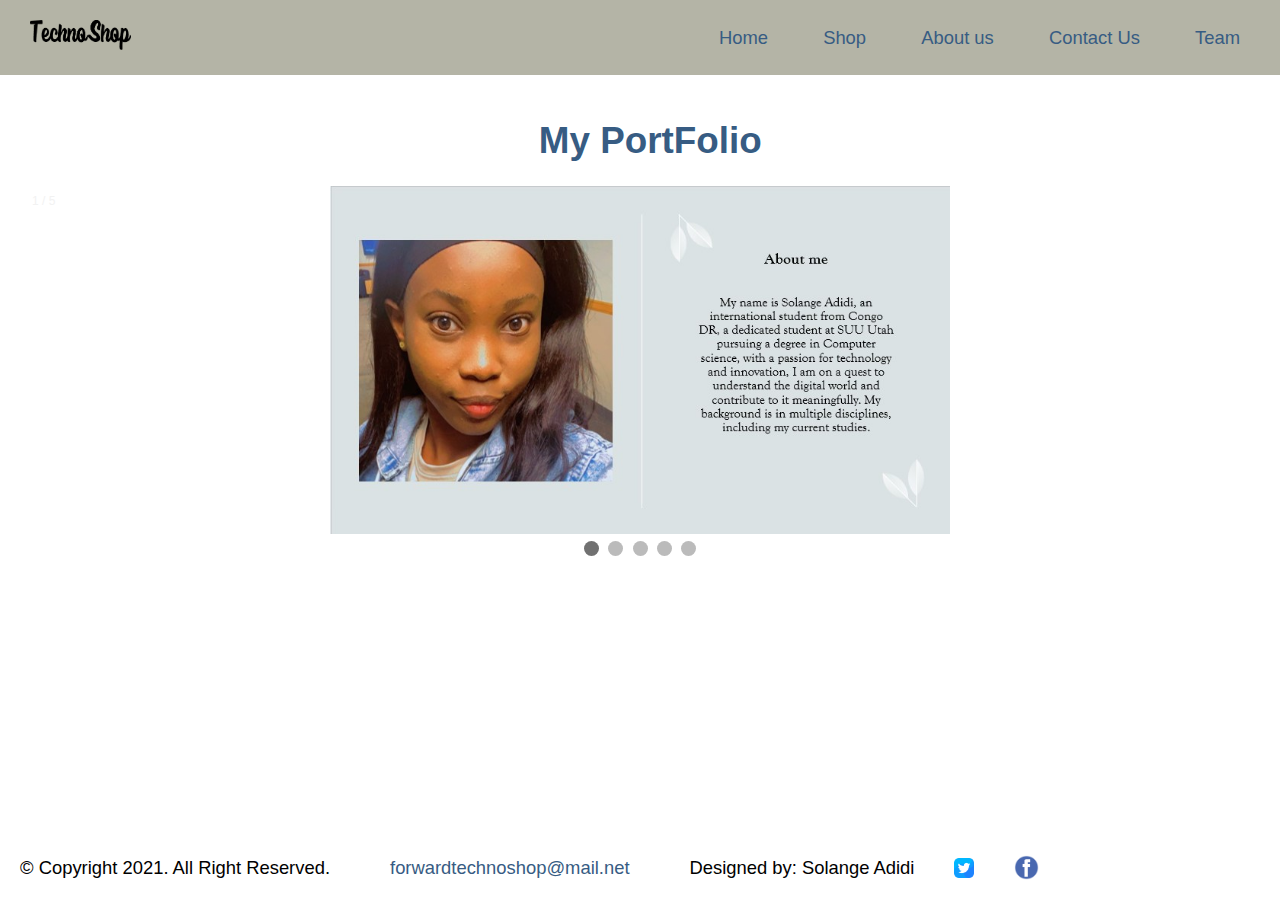
<file: portfolioSolange.html>
<!DOCTYPE html>
<html lang="en">
<head>
    <title>TechnoShop</title>
    <meta charset="utf-8">
    <meta name="viewport" content="width=device-width, initial-scale=1.0">
    <link rel="stylesheet" href="css/stylesheet.css">
    <link href="https://fonts.googleapis.com/css2?family=Exo+2:ital,wght@0,100..900;1,100..900&display=swap" rel="stylesheet">
    <link rel="shortcut icon" href="images/favicon.ico">
	<link rel="icon" type="image/png" sizes="32x32" href="Images/favicon_io/favicon-32x32.png">
    <link rel="apple-touch-icon" sizes="180x180" href="Images/favicon_io/apple-touch-icon.png">
	<link rel="icon" sizes="192x192" href="Images/favicon_io/android-chrome-192x192.png">
</head>
<body>

    <div id="container">

		<div id="nav">
			<!-- Mobile Nav -->
			<nav class="mobile-nav">
				<div id="menu-links">
					<a href="index.html">Home</a>
					<a href="shop.html">Shop</a>
					<a href="about.html">About us</a>
					<a href="Contact Us.html">Contact Us</a>
				</div>
				<a class="menu-icon" onclick="hamburger()">
					<div>&#9776;</div>
				</a>
			</nav>

			
			<!-- Use the header area for the website name or logo -->
			<header id="ffc-logo">
				<a href="index.html"><img src="Images/Logo technoshop.png" alt="Logo TechnoShop" height="30" ></a>
			</header>

			<!-- Tablet, Desktop Nav -->
			<nav class="tablet-desktop">
				<ul>
					<li><a href="index.html">Home</a></li>
					<li><a href="shop.html">Shop</a>
                        <ul class="dropdown-menu">
                            <li><a href="computers.html">Computers</a></li>
                            <li><a href="laptop.html">Laptop</a></li>
                            <li><a href="Tablet.html">Tablet</a></li>
                        </ul>
                    </li>
					<li><a href="about.html">About us</a></li>
					<li><a href="Contact Us.html">Contact Us</a></li>
                    <li><a href="portfolioHayden.html">Team</a>
                        <ul class="dropdown-menu">
                            <li><a href="portfolioHayden.html">Hayden</a></li>
                            <li><a href="portfolioSolange.html">Solange</a></li>
                            <li><a href="portfolioOscar.html">Oscar</a></li>
                        </ul>
				    </li>
			</nav>
		</div>
		
        <!-- Use the main area to add the main content of the webpage -->
        <main>
            <h1>&nbsp; My PortFolio</h1>

            <section id="slideshow" class="slideshow-container">
                <div class="mySlides fade">
                    <div class="numbertext">1 / 5</div>
                    <img src="Images/solange's portolio_pic/Produit1.jpg" style="width: 50%;">
                </div>

                <div class="mySlides fade">
                    <div class="numbertext">2 / 5</div>
                    <img src="Images/solange's portolio_pic/produit2.jpg" style="width: 50%;">
                </div>

                <div class="mySlides fade">
                    <div class="numbertext">3 / 5</div>
                    <img src="Images/solange's portolio_pic/produit3.jpg" style="width: 50%;">
                </div>

                <div class="mySlides fade">
                    <div class="numbertext">4 / 5</div>
                    <img src="Images/solange's portolio_pic/produit4.jpg" style="width: 50%;">
                </div>

                <div class="mySlides fade">
                    <div class="numbertext">5 / 5</div>
                    <img src="Images/solange's portolio_pic/produit5.jpg" style="width: 50%;">
                </div>

            </section>

            <div style="text-align: center;">
                <span class="dot" onclick="currentSlide(1)"></span> 
                <span class="dot" onclick="currentSlide(2)"></span> 
                <span class="dot" onclick="currentSlide(3)"></span> 
                <span class="dot" onclick="currentSlide(4)"></span> 
                <span class="dot" onclick="currentSlide(5)"></span> 

            </div>
        
        </main>
		
        <!-- Use the footer area to add webpage footer content -->
        <footer>
            <p>&copy; Copyright 2021. All Right Reserved.</p>
            <p><a href="mailto:forwardtechnoshop@mail.net">forwardtechnoshop@mail.net</a></p>
		<p>Designed by: Solange Adidi</p>
            <img src="Images/twitter.png" width="20" height="20">
		<img src="Images/facebook.webp" width="25" height="25">
        </footer>
   
    </div>

    <script src="Script/script.js"></script>

</body>
</html>
</file>
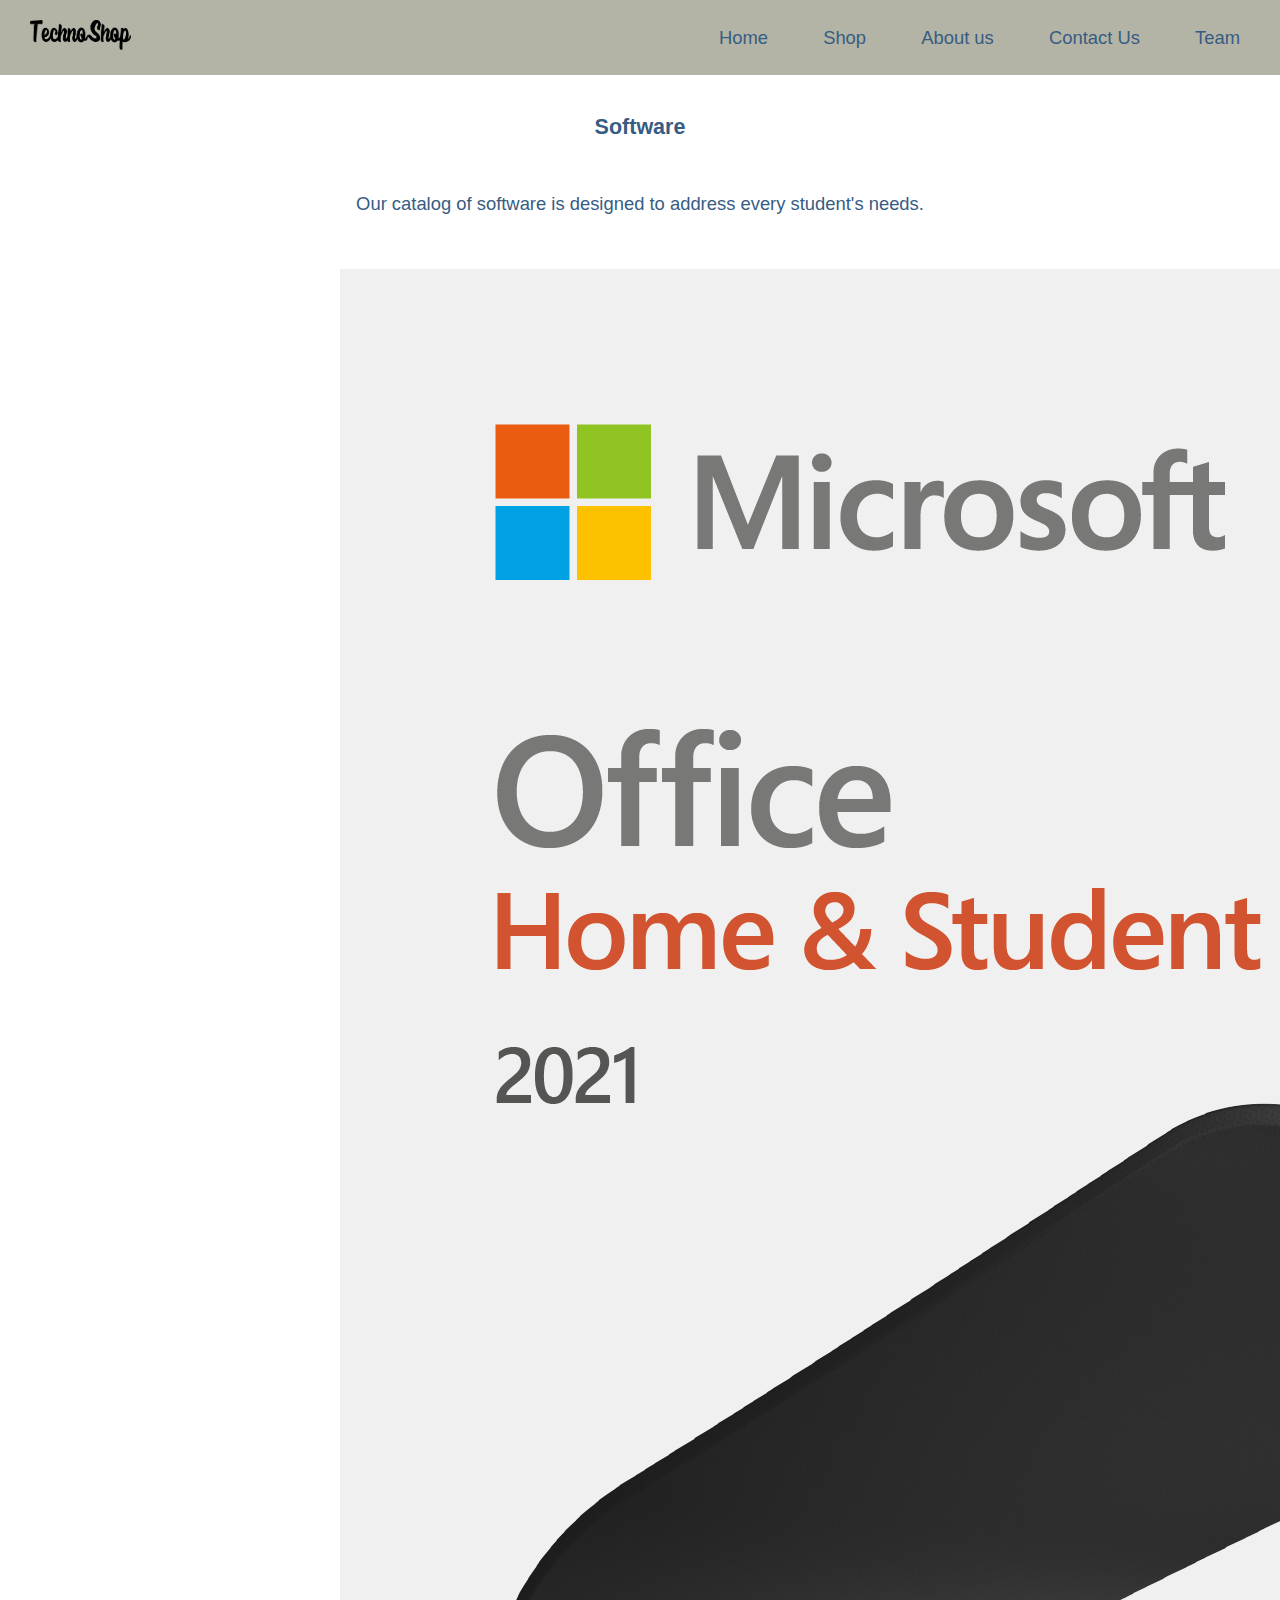
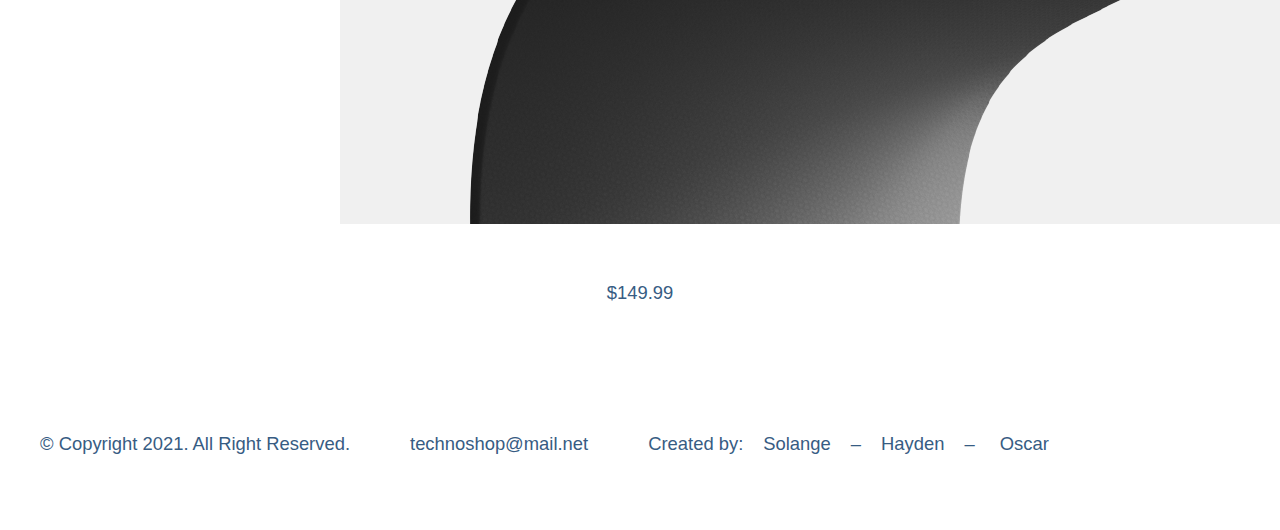
<file: software.html>
<!DOCTYPE html>
<html lang="en">
	<head>
		<title>TechnoShop</title>
		<meta charset="utf-8">
		<link rel="stylesheet" href="css/stylesheet.css">
		<link href="https://fonts.googleapis.com/css2?family=Exo+2:ital,wght@0,100..900;1,100..900&display=swap" rel="stylesheet">
		<link rel="shortcut icon" href="images/favicon.ico">
		<link rel="icon" type="image/png" sizes="32x32" href="Images/favicon_io/favicon-32x32.png">
		<link rel="apple-touch-icon" sizes="180x180" href="Images/favicon_io/apple-touch-icon.png">
		<link rel="icon" sizes="192x192" href="Images/favicon_io/android-chrome-192x192.png">
	</head>
	<body>

		<div id="container">

			<div id="nav">
				<!-- Mobile Nav -->
				 <nav class="mobile-nav">
					<div id="menu-links">
						<a href="index.html">Home</a>
						<a href="computers.html">Shop</a> 
						<a href="about.html">About Us</a>
						<a href="contact.html">Contact Us</a>
					</div>
					<a class="menu-icon" onclick="hamburger()">
						<div>&#9776;</div>
					</a>
				</nav>
				<!-- Use the header area for the website name or logo -->
				<header id="ffc-logo">
					<a href="index.html"><img src="Images/Logo technoshop.png" alt="Logo TechnoShop" height="30" ></a>

				</header>

				<!-- Tablet, Desktop Nav -->
				<nav class="tablet-desktop">
					<ul>
						<li><a href="index.html">Home</a></li>
						<li><a href="computers.html">Shop</a>
							<ul class="dropdown-menu">
								<li><a href="computers.html">Computers</a></li>
								<li><a href="laptop.html">Laptop</a></li>
								<li><a href="Tablet.html">Tablet</a></li>
								<li><a href="software.html">Software</a></li>
							</ul>
						</li>
						<li><a href="about.html">About us</a></li>
						<li><a href="Contact Us.html">Contact Us</a></li>
						<li><a href="portfolioHayden.html">Team</a>
							<ul class="dropdown-menu">
								<li><a href="portfolioHayden">Hayden</a></li>
								<li><a href="portfolioSolange.html">Solange</a></li>
								<li><a href="portfolioOscar.html">Oscar</a></li>
							</ul>
						</li>
				</nav>
			</div>
			
			<main>
				<main>
				<section id="software">
					<h3>Software</h3>
					<p>Our catalog of software is designed to address every student's needs.</p>      
				</section>
				
				<section id="software-cards">
					<div>
						<img src="Images/office.png">
						<p>$149.99</p>
					</div>
				</section>
			</main>
			<footer>
				<p>&copy; Copyright 2021. All Right Reserved.</p>
				<p><a href="mailto:technoshop@mail.net">technoshop@mail.net</a></p>
				<p>Created by:<a href="portfolioSolange.html">Solange</a>&ndash;<a href="portfolioHayden.html">Hayden</a>&ndash; <a href="portfolioOscar.html">Oscar</a></p>

			</footer>
		</div>
	</body>
</html>
</file>
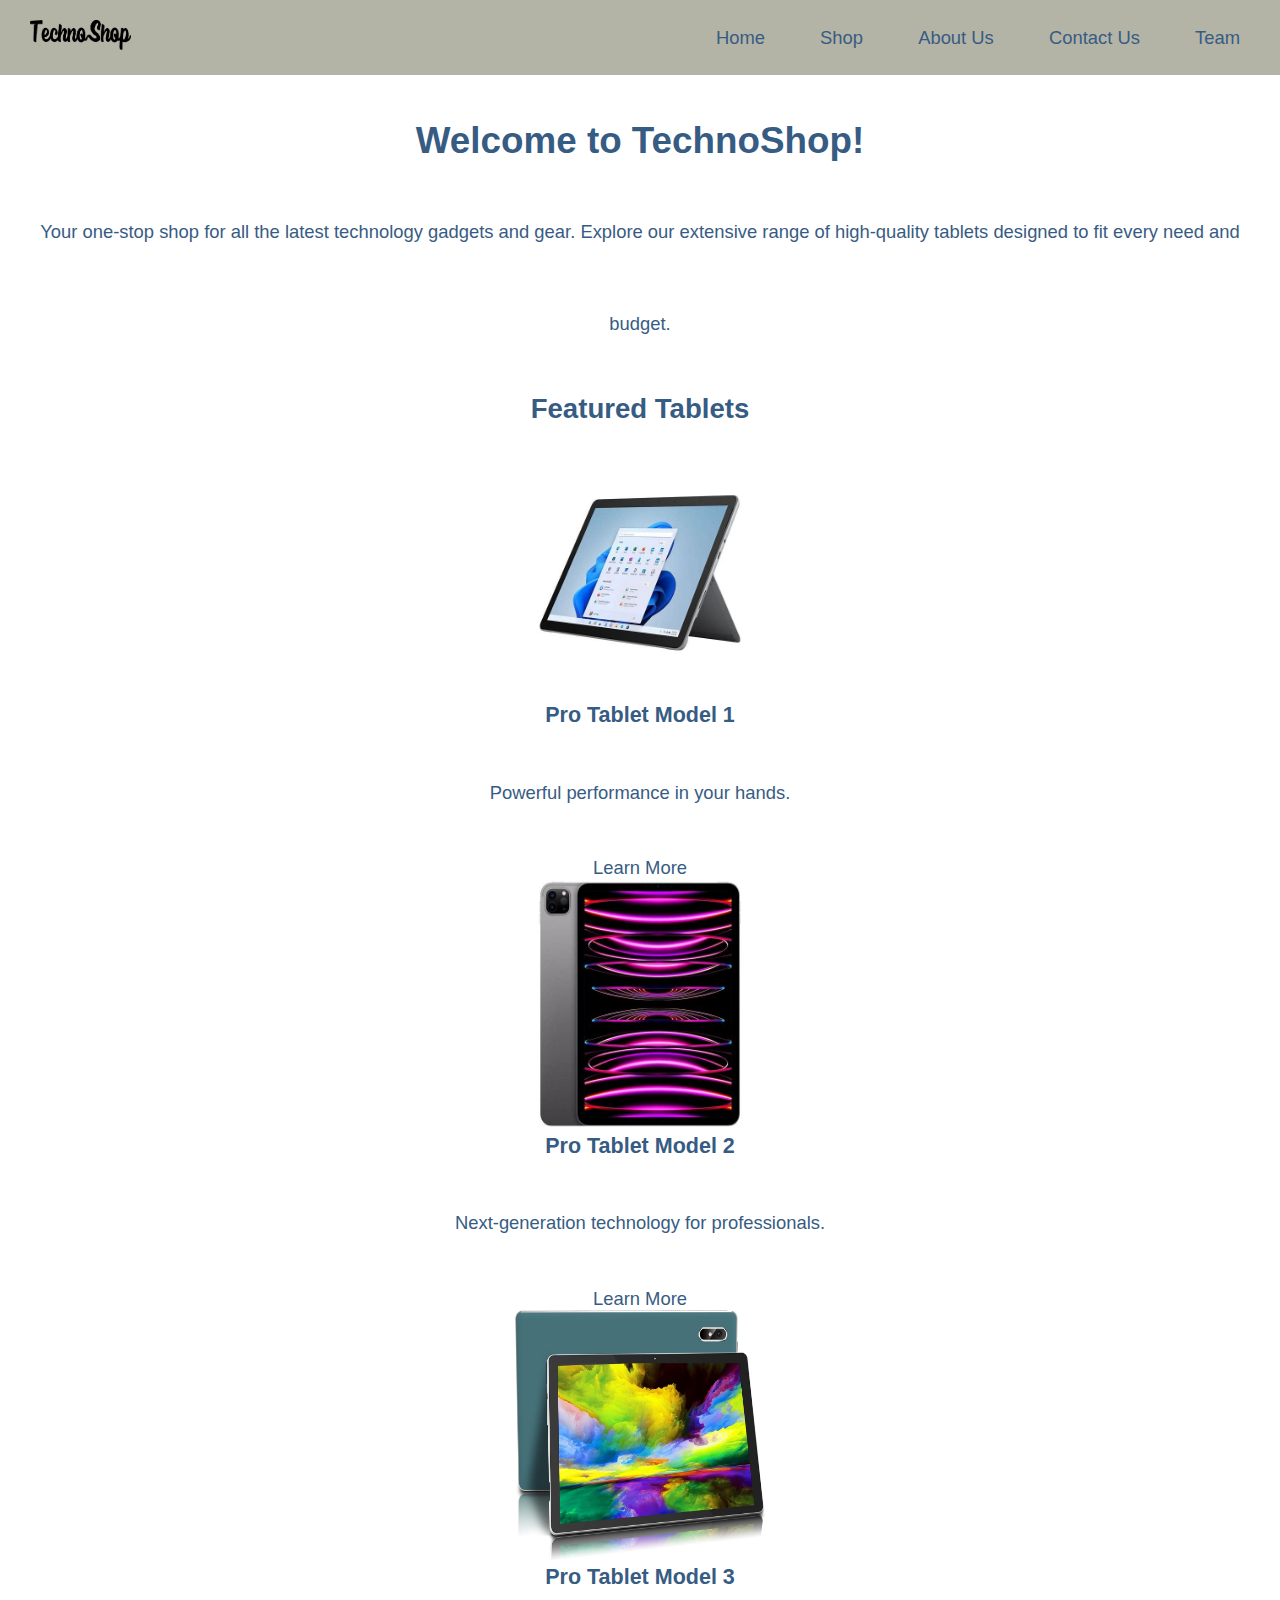
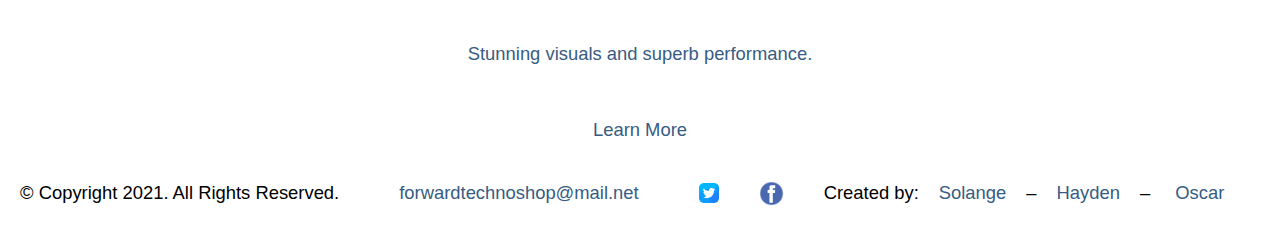
<file: Tablet.html>
<!DOCTYPE html>
<html lang="en">
<head>
    <meta charset="utf-8">
    <title>TechnoShop</title>
    <link rel="stylesheet" href="css/stylesheet.css">
    <link href="https://fonts.googleapis.com/css2?family=Exo+2:ital,wght@0,100..900;1,100..900&display=swap" rel="stylesheet">
    <link rel="shortcut icon" href="images/favicon.ico">
    <link rel="icon" type="image/png" sizes="32x32" href="Images/favicon_io/favicon-32x32.png">
    <link rel="apple-touch-icon" sizes="180x180" href="Images/favicon_io/apple-touch-icon.png">
    <link rel="icon" sizes="192x192" href="Images/favicon_io/android-chrome-192x192.png">
</head>
<body>
    <div id="container">
	
		<div id="nav">
			<!-- Use the header area for the website name or logo -->
			<header id="ffc-logo">
				<a href="Index.html"><img src="Images/Logo technoshop.png" alt="Logo TechnoShop" height="30" ></a>
			</header>
			
			<!-- Mobile Nav -->
			<nav class="mobile-nav">
				<a class="menu-icon" onclick="hamburger()">
					<div>&#9776;</div>
				</a>
				<div id="menu-links">
					<a href="index.html">Home</a>
					<a href="computers.html">Computers</a>
					<a href="laptop.html">Laptops</a>
					<a href="Tablet.html">Tablets</a>
					<a href="about.html">About Us</a>
					<a href="Contact Us.html">Contact Us</a>
				</div>
			</nav>

			<!-- Tablet, Desktop Nav -->
			<nav class="tablet-desktop">
				<ul>
					<li><a href="index.html">Home</a></li>
					<li><a href="computers.html">Shop</a>
						<ul class="dropdown-menu">
							<li><a href="computers.html">Computers</a></li>
							<li><a href="laptop.html">Laptops</a></li>
							<li><a href="Tablet.html">Tablets</a></li>
						</ul>
					</li>
					<li><a href="about.html">About Us</a></li>
					<li><a href="Contact Us.html">Contact Us</a></li>
					<li><a href="portfolioHayden.html">Team</a>
						<ul class="dropdown-menu">
							<li><a href="portfolioHayden.html">Hayden</a></li>
							<li><a href="portfolioSolange.html">Solange</a></li>
							<li><a href="portfolioOscar.html">Oscar</a></li>
						</ul>
					</li>
			</nav>
		</div>

        <!-- Main Content Area -->
        <main>
            <h1>Welcome to TechnoShop!</h1>
            <p>Your one-stop shop for all the latest technology gadgets and gear. Explore our extensive range of high-quality tablets designed to fit every need and budget.</p>

            <section id="features">
                <h2>Featured Tablets</h2>
                <div class="products">
                    <div class="product">
                        <img src="Images/produit1.jpeg" alt="Tablet 1" width="250" height="250">
                        <h3>Pro Tablet Model 1</h3>
                        <p>Powerful performance in your hands.</p>
                        <a href="shop.html#tablet1">Learn More</a>
                    </div>
                    <div class="product">
                        <img src="Images/produit2.jpeg" alt="Tablet 2" width="250" height="250">
                        <h3>Pro Tablet Model 2</h3>
                        <p>Next-generation technology for professionals.</p>
                        <a href="shop.html#tablet2">Learn More</a>
                    </div>
                    <div class="product">
                        <img src="Images/produit3.jpg" alt="Tablet 3" width="250" height="250">
                        <h3>Pro Tablet Model 3</h3>
                        <p>Stunning visuals and superb performance.</p>
                        <a href="shop.html#tablet3">Learn More</a>
                    </div>
                </div>
            </section>
        </main>

        <!-- Footer -->
        <footer>
            <p>&copy; Copyright 2021. All Rights Reserved.</p>
            <p><a href="mailto:forwardtechnoshop@mail.net">forwardtechnoshop@mail.net</a></p>
		<img src="Images/twitter.png" width="20" height="20">
		<img src="Images/facebook.webp" width="25" height="25">
        <p>Created by:<a href="portfolioSolange.html">Solange</a>&ndash;<a href="portfolioHayden.html">Hayden</a>&ndash; <a href="portfolioOscar.html">Oscar</a></p>

        </footer>
    </div>

    <script src="Script/script.js"></script>
    
</body>
</html>
</file>
<file: css/stylesheet.css>
/* Colors
#f4f2ec - main background color
#ece4d4
#b4b4a6 - accent color
#ececdc
#ece4cc

/* css Reset */

body, header, nav, footer, h3, div, img, ul, section, video {
    margin: 0;
    padding: 0;
    border: 0;
}

#container {
	font-family: 'Francois One', sans-serif;
	display: flex;
	flex-direction: column;
	min-height: 100vh;
}

/* Style for rules for hamburger menu */
.mobile-nav {
	display: flex;
	flex-direction: column;
}

.mobile-nav a {
	color: #375c83;
	text-align: center;
	font-size: 2em;
	text-decoration: none;
    background-color: #b4b4a6;
	margin: 10px;
}

.menu-icon {
	text-align: center;
    color: #375c83;
	padding: 0;
	margin-top: auto;
	margin-bottom: auto;
	margin-left: 25px;
	margin-right: 25px;
}

#menu-links {
	flex-direction: column;
}

/* Styles for the video section */
#video {
    background-color: #ffffff;
    padding: 50px 0;  
}
  
#video video {
	width: 70%;
	display: block;
	margin: 0 auto;
	border-radius: 20px;
}

/* Style rules for header */
header {
	background-color: #b4b4a6;
	padding: 20px;
	position: sticky;
	left: 10px
}

  /* Styles for the main section */
main {
    text-align: center; 
    padding: 20px;
    box-sizing: border-box;
    color: #375c83;
}

main section {
    max-width: 600px;
    margin: 0 auto;
}

main p {
    line-height: 5;
}

/* Dropdown nav */
.dropdown-menu {
    display: none;
    position: absolute;
    background-color: #b4b4a6;
}

.tablet-desktop ul li:hover .dropdown-menu {
    display: flex;
	flex-direction: column;
}

.dropdown-menu li a {
    color: #375c83;
    text-decoration: none;
    display: block;
}

.dropdown-menu li a:hover {
    background-color: #abab7c;
	transform: none;
}

/* Dropdown nav */
.dropd {
    display: none;
    position: absolute;
    background-color: #b4b4a6;
}

.tablet-desktop ul li:hover .dropd {
    display: flex;
	flex-direction: column;
}

.dropd li a {
    color: #375c83;
    text-decoration: none;
    display: block;
}

.dropd li a:hover {
    background-color: #abab7c;
	transform: none;
}

/* Styles for the nav */
#nav {
	display: flex;
	background-color: #b4b4a6;
	justify-content: space-evenly;
	gap: 50%;
}

nav .tablet-desktop {
    margin-bottom: 100px;
    margin-top: -30px;
}

.tablet-desktop ul {
	margin-bottom: auto;
	margin-top: auto;
    list-style-type: none;
}

.tablet-desktop li {
    display: inline-block;
    margin-right: 30px;
}

.tablet-desktop li:last-child {
    margin-right: 20;
}

.tablet-desktop a {
	display: inline-block;
	padding: 10px;
}

.tablet-desktop a:hover {
    color: #000;
    background-color: #ccccbf;
	transform: scale(1.3);
	text-decoration: none;
}

.tablet-desktop a:active {
	background-color: #ece4cc;
}

.tablet-desktop, #menu-links {
    display: none;
}

a{
    text-decoration: none;
    color: #375c83;
}

/* Style rule home images */
.home-images {
	display: flex;
	flex-direction: column;
	justify-content: space-evenly;
}

.home-images img {
	height: 300px;
}

/* Grid Styles */
.grid {
    display: grid;
    grid-template-columns: repeat(2, 1fr);
    border-top: 1px solid black;
    border-right: 1px solid black;
}

.grid > span {
    padding: 8px 4px;
    border-left: 1px solid black;
    border-bottom: 1px solid black;
}

/* Footer Styles */
footer {
    text-align: center;
	margin-top: auto;
}

#computer-cards {
	display: flex;
	flex-direction: column;
	justify-content: space-evenly;
	max-width: 100%;
    margin: 0;
}

#computer-cards img {
	height: 300px;
}

/* Media Query for Tablet Viewport */
@media screen and (min-width: 820px), print {
	
	/* Tablet Viewport: Show tablet-desktop class, hide mobile class */
	#nav {
		justify-content: space-between;
		gap: 0;
	}
	
	.tablet-desktop {
		display: flex;
	}

	.mobile, .mobile-nav {
		display: none;
	}
	
	footer {
		display: flex;
		justify-content: center;
	}
	
	footer * {
		margin-top: auto;
		margin-bottom: auto;
		padding: 20px;
	}
}

/* Media Query for Desktop Viewport */
@media screen and (min-width: 1024px), print {
	#container {
		font-size: 1.15em;
	}
	
	footer {
		justify-content: left;
	}
	
	.home-images {
		flex-direction: row;
	}
	
	#computer-cards {
		flex-direction: row;
	}
}

/* Carousel slide*/
.mySlide {
	display: none;
	border: 2px solid #b4b4a6;
	box-shadow: 0 4px 8px rgba(0, 0, 0, 0.8);
}

.slideshow-container {
	position: relative;
	max-width: 100%;
	margin: auto;
}


.text {
	color: #f2f2f2;
	font-size: 15px;
	padding: 8px 12px;
	position: absolute;
	bottom: 8px;
	width: 100%;
	text-align: center;
}

.numbertext {
	color: #f2f2f2;
	font-size: 12px;
	padding: 8px 12px;
	position: absolute;
	top: 0;
}

.dot {
	cursor: pointer;
	height: 15px;
	width: 15px;
	margin: 0 2px;
	background-color: #bbb;
	border-radius: 50%;
	display: inline-block;
	transition: background-color 0.6s ease;
}

.active, .dot:hover {
	background-color: #717171;
}

.fade {
	animation-name: fade;
	animation-duration: 1.5s;
}

@keyframes fade {
	from {opacity: .4;}
	to {opacity: 1;}
}
</file>
